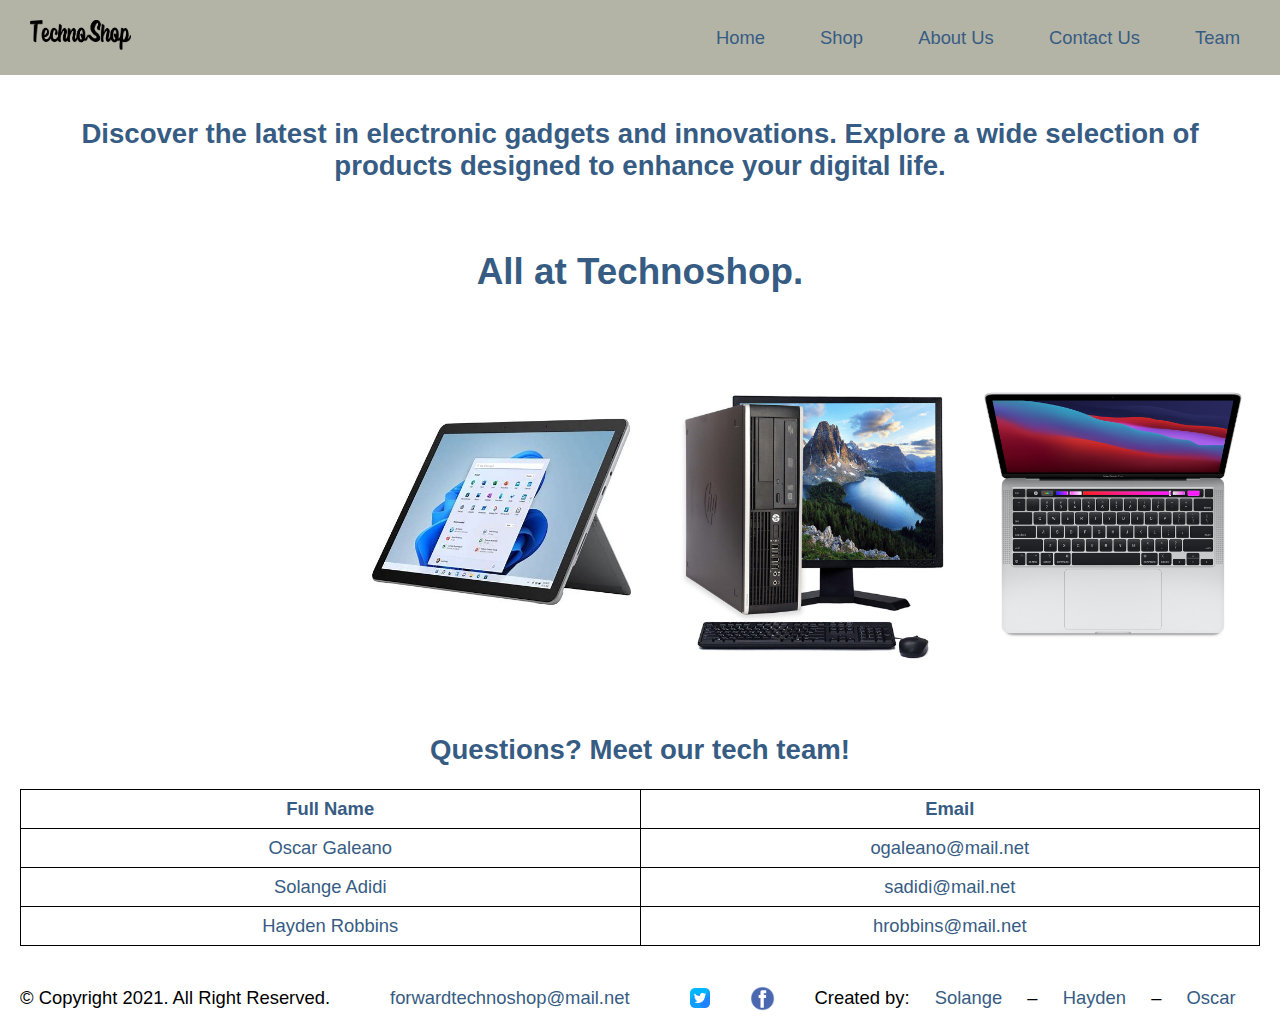
<file: Index.html>
<!DOCTYPE html>
<html lang="en">
	<head>
		<title>TechnoShop</title>
		<meta charset="UTF-8">
		<link rel="stylesheet" href="css/stylesheet.css">
		<meta name="viewport" content="width=device-width, initial-scale=1.0">
	</head>
	<body>
		<div id="container">

			<div id="nav">
				<!-- Use the header area for the website name or logo -->
				<header id="ffc-logo">
					<a href="Index.html"><img src="Images/Logo technoshop.png" alt="Logo TechnoShop" height="30" ></a>
				</header>
				
				<!-- Mobile Nav -->
				<nav class="mobile-nav">
					<a class="menu-icon" onclick="hamburger()">
						<div>&#9776;</div>
					</a>
					<div id="menu-links">
						<a href="index.html">Home</a>
						<a href="computers.html">Computers</a>
						<a href="laptop.html">Laptops</a>
						<a href="Tablet.html">Tablets</a>
						<a href="about.html">About Us</a>
						<a href="Contact Us.html">Contact Us</a>
					</div>
				</nav>

				<!-- Tablet, Desktop Nav -->
				<nav class="tablet-desktop">
					<ul>
						<li><a href="index.html">Home</a></li>
						<li><a href="computers.html">Shop</a>
							<ul class="dropdown-menu">
								<li><a href="computers.html">Computers</a></li>
								<li><a href="laptop.html">Laptops</a></li>
								<li><a href="Tablet.html">Tablets</a></li>
							</ul>
						</li>
						<li><a href="about.html">About Us</a></li>
						<li><a href="Contact Us.html">Contact Us</a></li>
						<li><a href="portfolioHayden.html">Team</a>
							<ul class="dropdown-menu">
								<li><a href="portfolioHayden.html">Hayden</a></li>
								<li><a href="portfolioSolange.html">Solange</a></li>
								<li><a href="portfolioOscar.html">Oscar</a></li>
							</ul>
						</li>
				</nav>
			</div>

			<main>
				<h2>Discover the latest in electronic gadgets and innovations. Explore a wide selection of products designed to enhance your digital life.</h2>
				<br>
				<h1>All at Technoshop.</h1>
				<br>
				<br>
				<section class="home-images">
					<div>
						<img src="Images/produit1.jpeg">
					</div>
					<div>
						<img src="Images/hpdesktop.jpg">
					</div>
					<div>
						<img src="Images/macbook.jpg">
					</div>
				</section>
				
				<br>
				<br>
				<h2>Questions? Meet our tech team!</h2>
				<div class="grid">
					<span>
						<strong>Full Name</strong>
					</span>
					<span>
						<strong>Email</strong>
					</span>
					<span>Oscar Galeano</span>
					<span>ogaleano@mail.net</span>
					<span>Solange Adidi</span>
					<span>sadidi@mail.net</span>
					<span>Hayden Robbins</span>
					<span>hrobbins@mail.net</span>
				</div>
			</main>

			<footer>
				<p>&copy; Copyright 2021. All Right Reserved.</p>
				<p><a href="mailto:forwardtechnoshop@mail.net">forwardtechnoshop@mail.net</a></p>
				<img src="Images/twitter.png" width="20" height="20">
				<img src="Images/facebook.webp" width="25" height="25">
				<p>Created by: <a href="portfolioSolange.html">Solange</a> &ndash; <a href="portfolioHayden.html">Hayden</a> &ndash; <a href="portfolioOscar.html">Oscar</a></p>

			</footer>
		</div>
	</body>
	<script src="Script/script.js"></script>
</html>
</file>
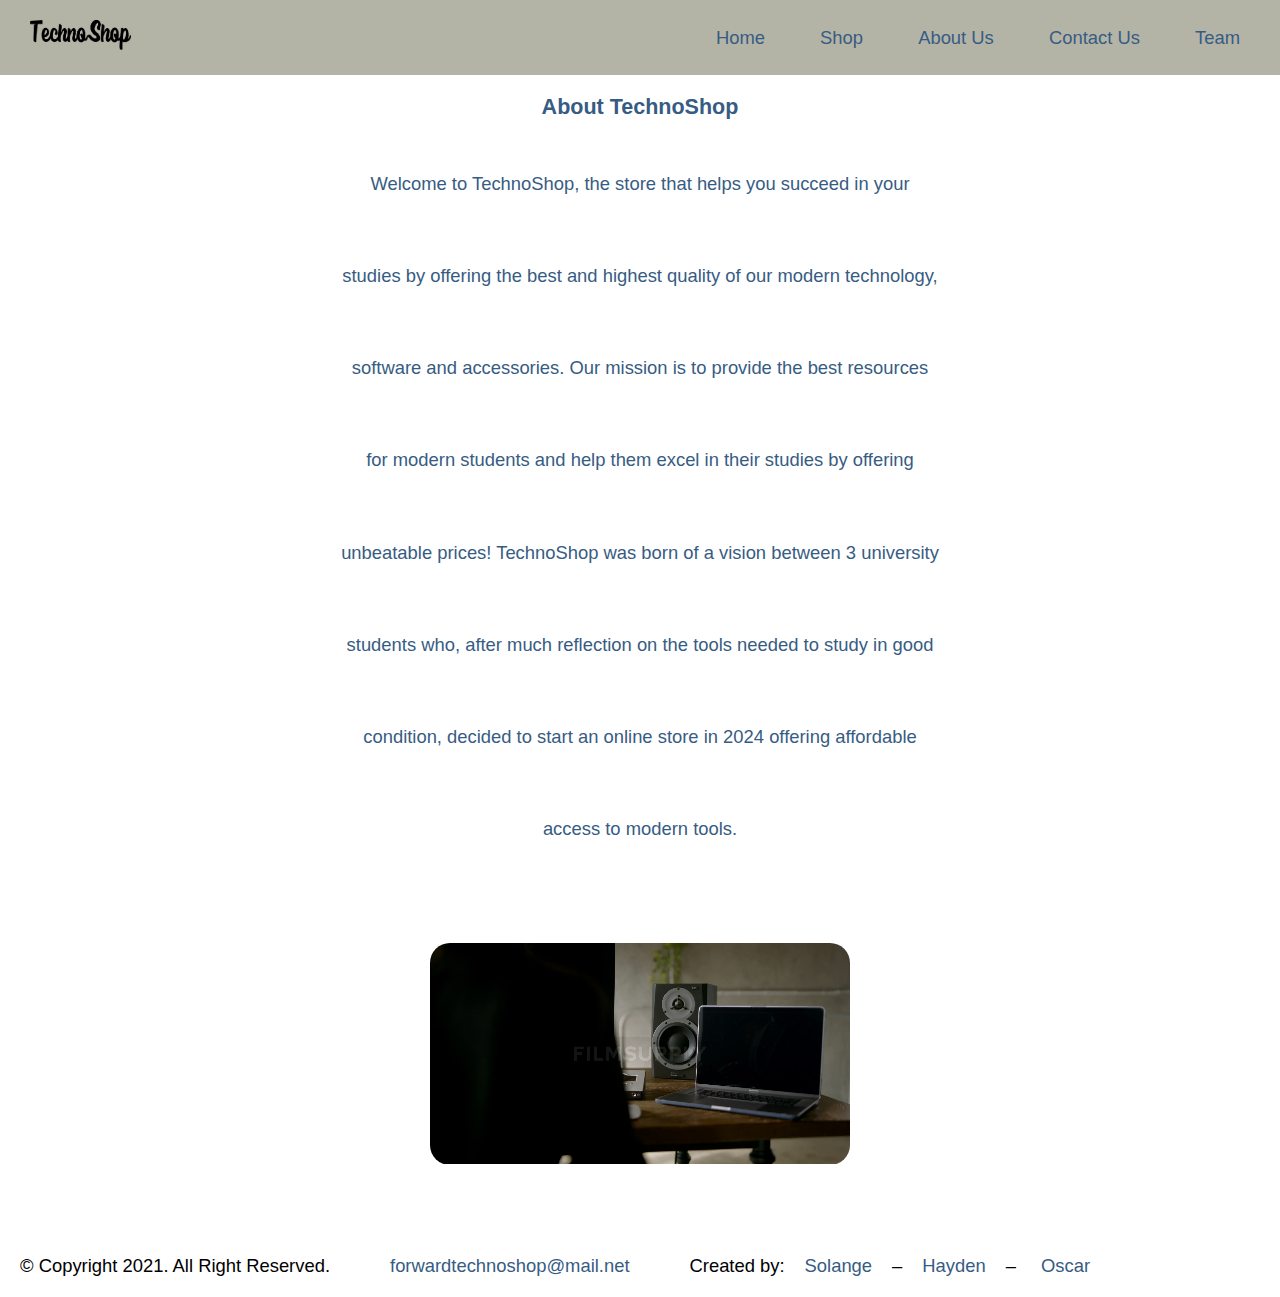
<file: About.html>
<!DOCTYPE html>
<html lang="en">
<head>
    <title>TechnoShop</title>
    <meta charset="utf-8">
    <meta name="viewport" content="width=device-width, initial-scale=1.0">
    <link rel="stylesheet" href="css/stylesheet.css">
    <link href="https://fonts.googleapis.com/css2?family=Exo+2:ital,wght@0,100..900;1,100..900&display=swap" rel="stylesheet">
    <link rel="shortcut icon" href="images/favicon.ico">
	<link rel="icon" type="image/png" sizes="32x32" href="Images/favicon_io/favicon-32x32.png">
    <link rel="apple-touch-icon" sizes="180x180" href="Images/favicon_io/apple-touch-icon.png">
	<link rel="icon" sizes="192x192" href="Images/favicon_io/android-chrome-192x192.png">
</head>
<body>

    <div id="container">

		<div id="nav">
			<!-- Use the header area for the website name or logo -->
			<header id="ffc-logo">
				<a href="Index.html"><img src="Images/Logo technoshop.png" alt="Logo TechnoShop" height="30" ></a>
			</header>
			
			<!-- Mobile Nav -->
			<nav class="mobile-nav">
				<a class="menu-icon" onclick="hamburger()">
					<div>&#9776;</div>
				</a>
				<div id="menu-links">
					<a href="index.html">Home</a>
					<a href="computers.html">Computers</a>
					<a href="laptop.html">Laptops</a>
					<a href="Tablet.html">Tablets</a>
					<a href="about.html">About Us</a>
					<a href="Contact Us.html">Contact Us</a>
				</div>
			</nav>

			<!-- Tablet, Desktop Nav -->
			<nav class="tablet-desktop">
				<ul>
					<li><a href="index.html">Home</a></li>
					<li><a href="computers.html">Shop</a>
						<ul class="dropdown-menu">
							<li><a href="computers.html">Computers</a></li>
							<li><a href="laptop.html">Laptops</a></li>
							<li><a href="Tablet.html">Tablets</a></li>
						</ul>
					</li>
					<li><a href="about.html">About Us</a></li>
					<li><a href="Contact Us.html">Contact Us</a></li>
					<li><a href="portfolioHayden.html">Team</a>
						<ul class="dropdown-menu">
							<li><a href="portfolioHayden.html">Hayden</a></li>
							<li><a href="portfolioSolange.html">Solange</a></li>
							<li><a href="portfolioOscar.html">Oscar</a></li>
						</ul>
					</li>
			</nav>
		</div>
		
        <!-- Use the main area to add the main content of the webpage -->
        <main>
            <section id="about us">
            
            <h3>About TechnoShop</h3>
            <p>Welcome to TechnoShop, the store that helps you succeed in your studies by offering the best and highest quality of our modern technology, software and accessories. Our mission is to provide the best resources for modern students and help them excel in their studies by offering unbeatable prices! TechnoShop was born of a vision between 3 university students who, after much reflection on the tools needed to study in good condition, decided to start an online store in 2024 offering affordable access to modern tools.</p>      
            
            </section>

            <!-- This section for the video of about us-->
            <section id="video">
                <video autoplay loop muted>
                <source src="Media/Lumixar-man-working-in-studio-283497-filmsupply.mov" type="video/mp4">
                <p>Your browser does not support the video element.</p>
                </video>
            </section>
        </main>
		
        <!-- Use the footer area to add webpage footer content -->
        <footer>
            <p>&copy; Copyright 2021. All Right Reserved.</p>
            <p><a href="mailto:forwardtechnoshop@mail.net">forwardtechnoshop@mail.net</a></p>
            <p>Created by:<a href="portfolioSolange.html">Solange</a>&ndash;<a href="portfolioHayden.html">Hayden</a>&ndash; <a href="portfolioOscar.html">Oscar</a></p>

        </footer>
   
    </div>

    <script src="Script/script.js"></script>

</body>
</html>
</file>
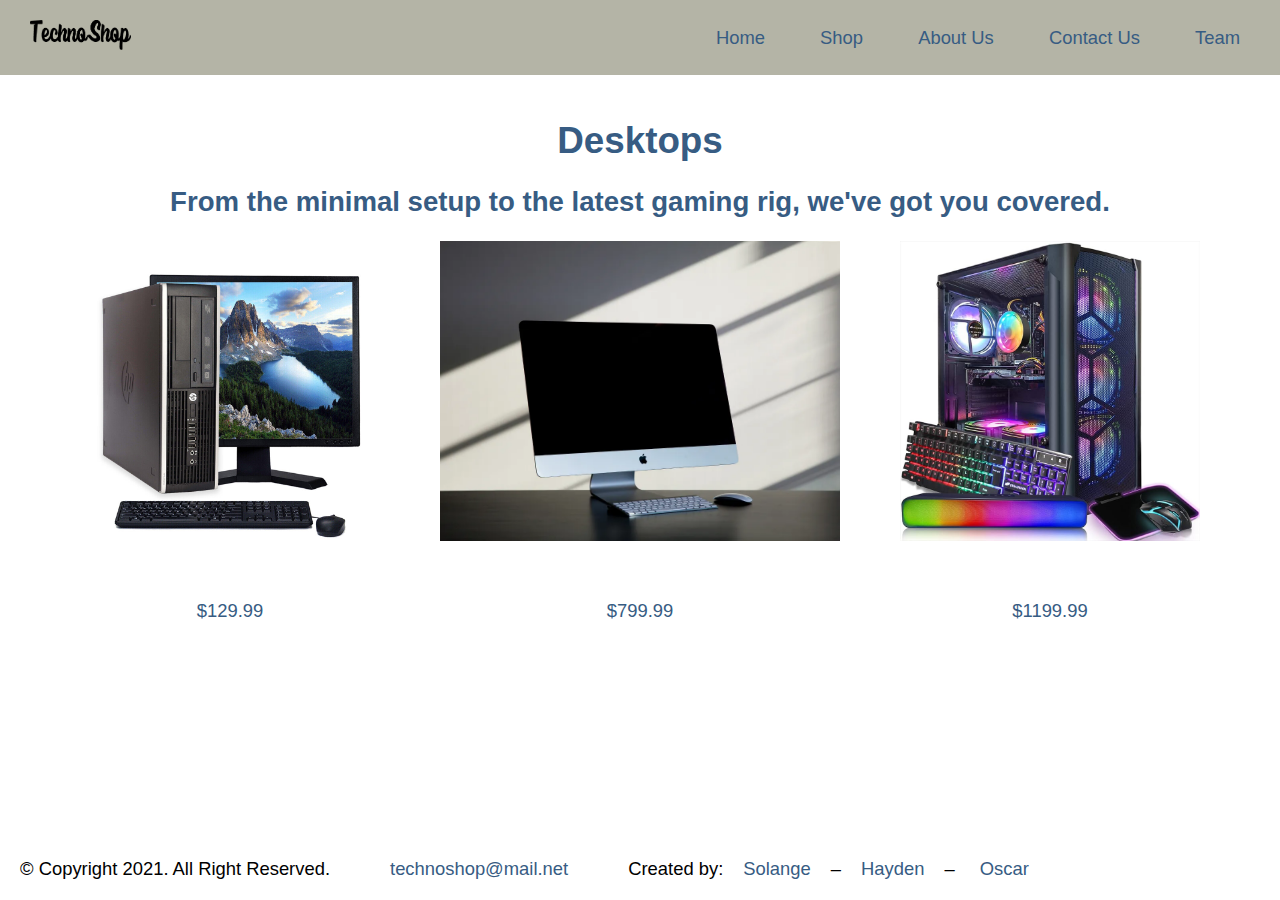
<file: computers.html>
<!DOCTYPE html>
<html lang="en">
	<head>
		<title>TechnoShop</title>
		<meta charset="utf-8">
		<link rel="stylesheet" href="css/stylesheet.css">
		<link href="https://fonts.googleapis.com/css2?family=Exo+2:ital,wght@0,100..900;1,100..900&display=swap" rel="stylesheet">
		<link rel="shortcut icon" href="images/favicon.ico">
		<link rel="icon" type="image/png" sizes="32x32" href="Images/favicon_io/favicon-32x32.png">
		<link rel="apple-touch-icon" sizes="180x180" href="Images/favicon_io/apple-touch-icon.png">
		<link rel="icon" sizes="192x192" href="Images/favicon_io/android-chrome-192x192.png">
	</head>
	<body>

		<div id="container">

			<div id="nav">
				<!-- Use the header area for the website name or logo -->
				<header id="ffc-logo">
					<a href="Index.html"><img src="Images/Logo technoshop.png" alt="Logo TechnoShop" height="30" ></a>
				</header>
				
				<!-- Mobile Nav -->
				<nav class="mobile-nav">
					<a class="menu-icon" onclick="hamburger()">
						<div>&#9776;</div>
					</a>
					<div id="menu-links">
						<a href="index.html">Home</a>
						<a href="computers.html">Computers</a>
						<a href="laptop.html">Laptops</a>
						<a href="Tablet.html">Tablets</a>
						<a href="about.html">About Us</a>
						<a href="Contact Us.html">Contact Us</a>
					</div>
				</nav>

				<!-- Tablet, Desktop Nav -->
				<nav class="tablet-desktop">
					<ul>
						<li><a href="index.html">Home</a></li>
						<li><a href="computers.html">Shop</a>
							<ul class="dropdown-menu">
								<li><a href="computers.html">Computers</a></li>
								<li><a href="laptop.html">Laptops</a></li>
								<li><a href="Tablet.html">Tablets</a></li>
							</ul>
						</li>
						<li><a href="about.html">About Us</a></li>
						<li><a href="Contact Us.html">Contact Us</a></li>
						<li><a href="portfolioHayden.html">Team</a>
							<ul class="dropdown-menu">
								<li><a href="portfolioHayden.html">Hayden</a></li>
								<li><a href="portfolioSolange.html">Solange</a></li>
								<li><a href="portfolioOscar.html">Oscar</a></li>
							</ul>
						</li>
				</nav>
			</div>
			
			<main>
				<div id="computers">
					<h1>Desktops</h1>
					<h2>From the minimal setup to the latest gaming rig, we've got you covered.</h2>      
				</div>
				
				<div id="computer-cards">
					<div>
						<img src="Images/hpdesktop.jpg">
						<p>$129.99</p>
					</div>
					<div>
						<img src="Images/macdesktop.webp">
						<p>$799.99</p>
					</div>
					<div>
						<img src="Images/gamingdesktop.jpg">
						<p>$1199.99</p>
					</div>
				</div>
			</main>
			
			<footer>
				<p>&copy; Copyright 2021. All Right Reserved.</p>
				<p><a href="mailto:technoshop@mail.net">technoshop@mail.net</a></p>
				<p>Created by:<a href="portfolioSolange.html">Solange</a>&ndash;<a href="portfolioHayden.html">Hayden</a>&ndash; <a href="portfolioOscar.html">Oscar</a></p>
			</footer>
		</div>
		<script src="Script/script.js"></script>
	</body>
</html>
</file>
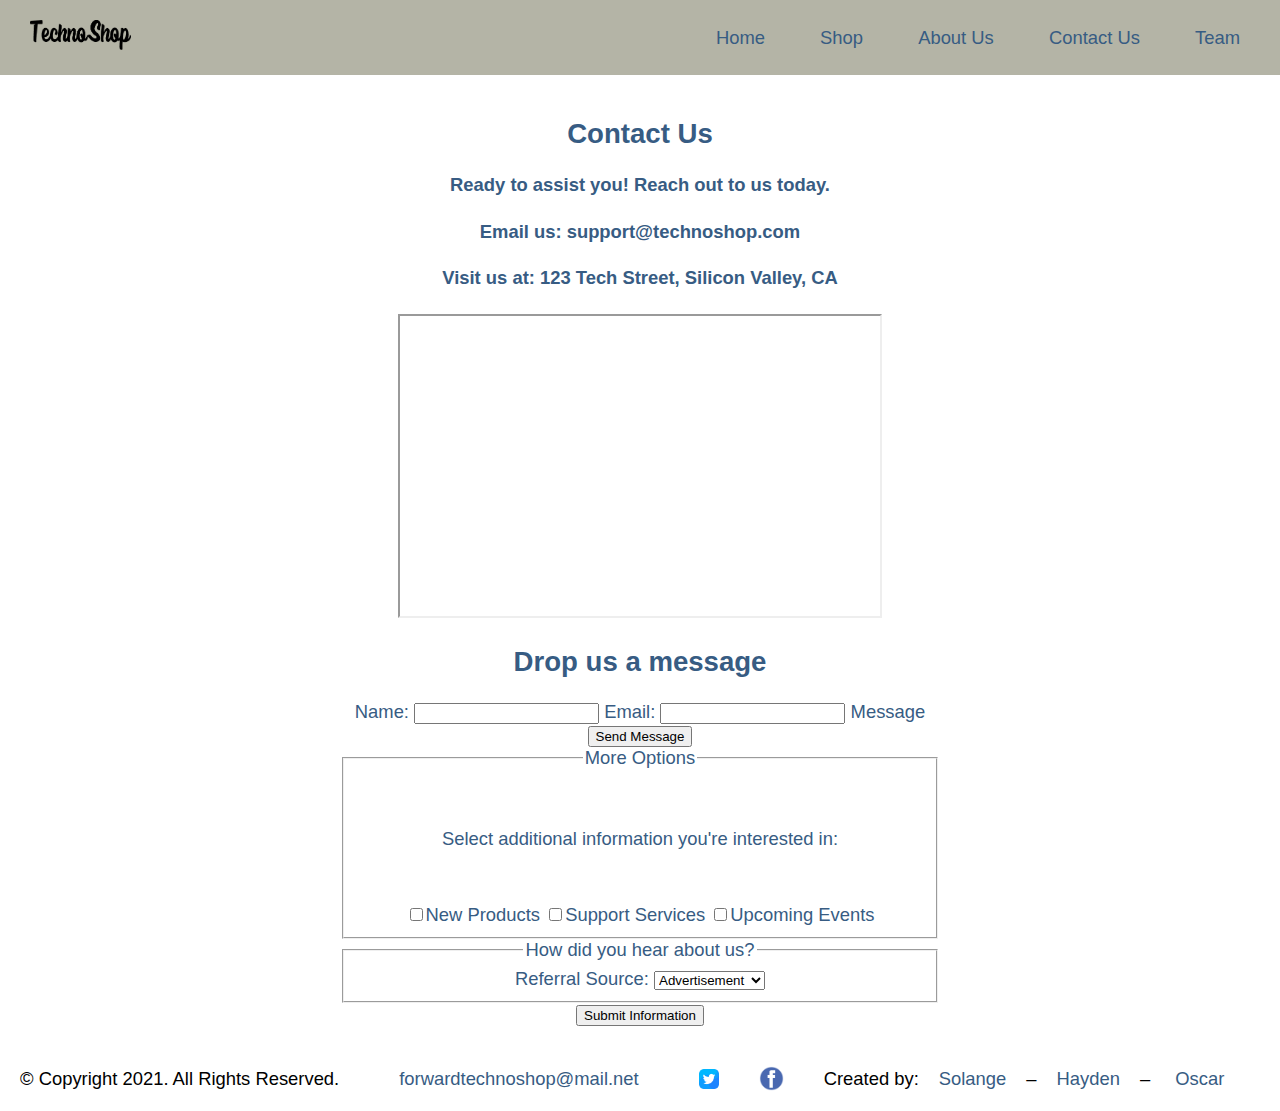
<file: Contact Us.html>
<!DOCTYPE html>
<html lang="en">
<head>
    <meta charset="utf-8">
    <title>TechnoShop</title>
    <link rel="stylesheet" href="css/stylesheet.css">
    <link href="https://fonts.googleapis.com/css2?family=Exo+2:ital,wght@0,100..900;1,100..900&display=swap" rel="stylesheet">
    <link rel="shortcut icon" href="images/favicon.ico">
    <link rel="icon" type="image/png" sizes="32x32" href="Images/favicon_io/favicon-32x32.png">
    <link rel="apple-touch-icon" sizes="180x180" href="Images/favicon_io/apple-touch-icon.png">
    <link rel="icon" sizes="192x192" href="Images/favicon_io/android-chrome-192x192.png">
    <meta name="viewport" content="width=device-width, initial-scale=1.0">
</head>
<body>
    <div id="container">
	
		<div id="nav">
			<!-- Use the header area for the website name or logo -->
			<header id="ffc-logo">
				<a href="Index.html"><img src="Images/Logo technoshop.png" alt="Logo TechnoShop" height="30" ></a>
			</header>
			
			<!-- Mobile Nav -->
			<nav class="mobile-nav">
				<a class="menu-icon" onclick="hamburger()">
					<div>&#9776;</div>
				</a>
				<div id="menu-links">
					<a href="index.html">Home</a>
					<a href="computers.html">Computers</a>
					<a href="laptop.html">Laptops</a>
					<a href="Tablet.html">Tablets</a>
					<a href="about.html">About Us</a>
					<a href="Contact Us.html">Contact Us</a>
				</div>
			</nav>

			<!-- Tablet, Desktop Nav -->
			<nav class="tablet-desktop">
				<ul>
					<li><a href="index.html">Home</a></li>
					<li><a href="computers.html">Shop</a>
						<ul class="dropdown-menu">
							<li><a href="computers.html">Computers</a></li>
							<li><a href="laptop.html">Laptops</a></li>
							<li><a href="Tablet.html">Tablets</a></li>
						</ul>
					</li>
					<li><a href="about.html">About Us</a></li>
					<li><a href="Contact Us.html">Contact Us</a></li>
					<li><a href="portfolioHayden.html">Team</a>
						<ul class="dropdown-menu">
							<li><a href="portfolioHayden.html">Hayden</a></li>
							<li><a href="portfolioSolange.html">Solange</a></li>
							<li><a href="portfolioOscar.html">Oscar</a></li>
						</ul>
					</li>
			</nav>
		</div>

        <!-- Main Content Area -->
        <main>
            <section id="contact-info">
                <h2>Contact Us</h2>
                <h4>Ready to assist you! Reach out to us today.</h4>
                <h4 class="mobile tel-link"><a href="tel:+1 123 456 7890">+1 123 456 7890</a></h4>
                <h4>Email us: <a href="mailto:support@technoshop.com" class="contact-email-link">support@technoshop.com</a></h4>
                <h4>Visit us at: 123 Tech Street, Silicon Valley, CA</h4>
               
                <iframe src="https://www.google.com/maps/embed?pb=!1m18!1m12!1m3!1d3153.652026123742!2d-122.08560868467936!3d37.42206597982466!2m3!1f0!2f0!3f0!3m2!1i1024!2i768!4f13.1!3m3!1m2!1s0x808fb5b3f1363b4f%3A0x84a7249f762e8374!2s123%20Tech%20St%2C%20Mountain%20View%2C%20CA%2094043%2C%20USA!5e0!3m2!1sen!2sus!4v1580996651850!5m2!1sen!2sus" width="80%" height="300" allowfullscreen="" class="map"></iframe>
            </section>
            
            <section id="contact-form">
                <h2>Drop us a message</h2>
                <form action="submit_contact.php" method="POST">
                    <label for="name">Name:</label>
                    <input type="text" id="name" name="name" required>

                    <label for="email">Email:</label>
                    <input type="email" id="email" name="email" required>

                    <label for="message">Message
                    <button type="submit">Send Message</button>
                </form>
            </section>

            <section id="additional-info">
                <fieldset>
                    <legend>More Options</legend>
                    <p>Select additional information you're interested in:</p>
                    <label for="products"><input type="checkbox" name="interest" id="products" value="New Products">New Products</label>
                    <label for="support"><input type="checkbox" name="interest" id="support" value="Support Services">Support Services</label>
    
                    <label for="events"><input type="checkbox" name="interest" id="events" value="Upcoming Events">Upcoming Events</label>
                </fieldset>
    
                <fieldset>
                    <legend>How did you hear about us?</legend>
                    <label for="reference">Referral Source:</label>
                    <select name="reference" id="reference">
                        <option value="ad">Advertisement</option>
                        <option value="friend">Friends</option>
                        <option value="google">Google Search</option>
                        <option value="social">Social Media</option>
                        <option value="other">Other</option>
                    </select>
                </fieldset>
                
                <button type="submit" class="btn">Submit Information</button>
            </section>
        </main>

        <!-- Footer -->
        <footer>
            <p>&copy; Copyright 2021. All Rights Reserved.</p>
            <p><a href="mailto:forwardtechnoshop@mail.net">forwardtechnoshop@mail.net</a></p>
		<img src="Images/twitter.png" width="20" height="20">
		<img src="Images/facebook.webp" width="25" height="25">
        <p>Created by:<a href="portfolioSolange.html">Solange</a>&ndash;<a href="portfolioHayden.html">Hayden</a>&ndash; <a href="portfolioOscar.html">Oscar</a></p>
    </footer>
    </div>
    <script src="Script/script.js"></script>
</body>
</html>
</file>
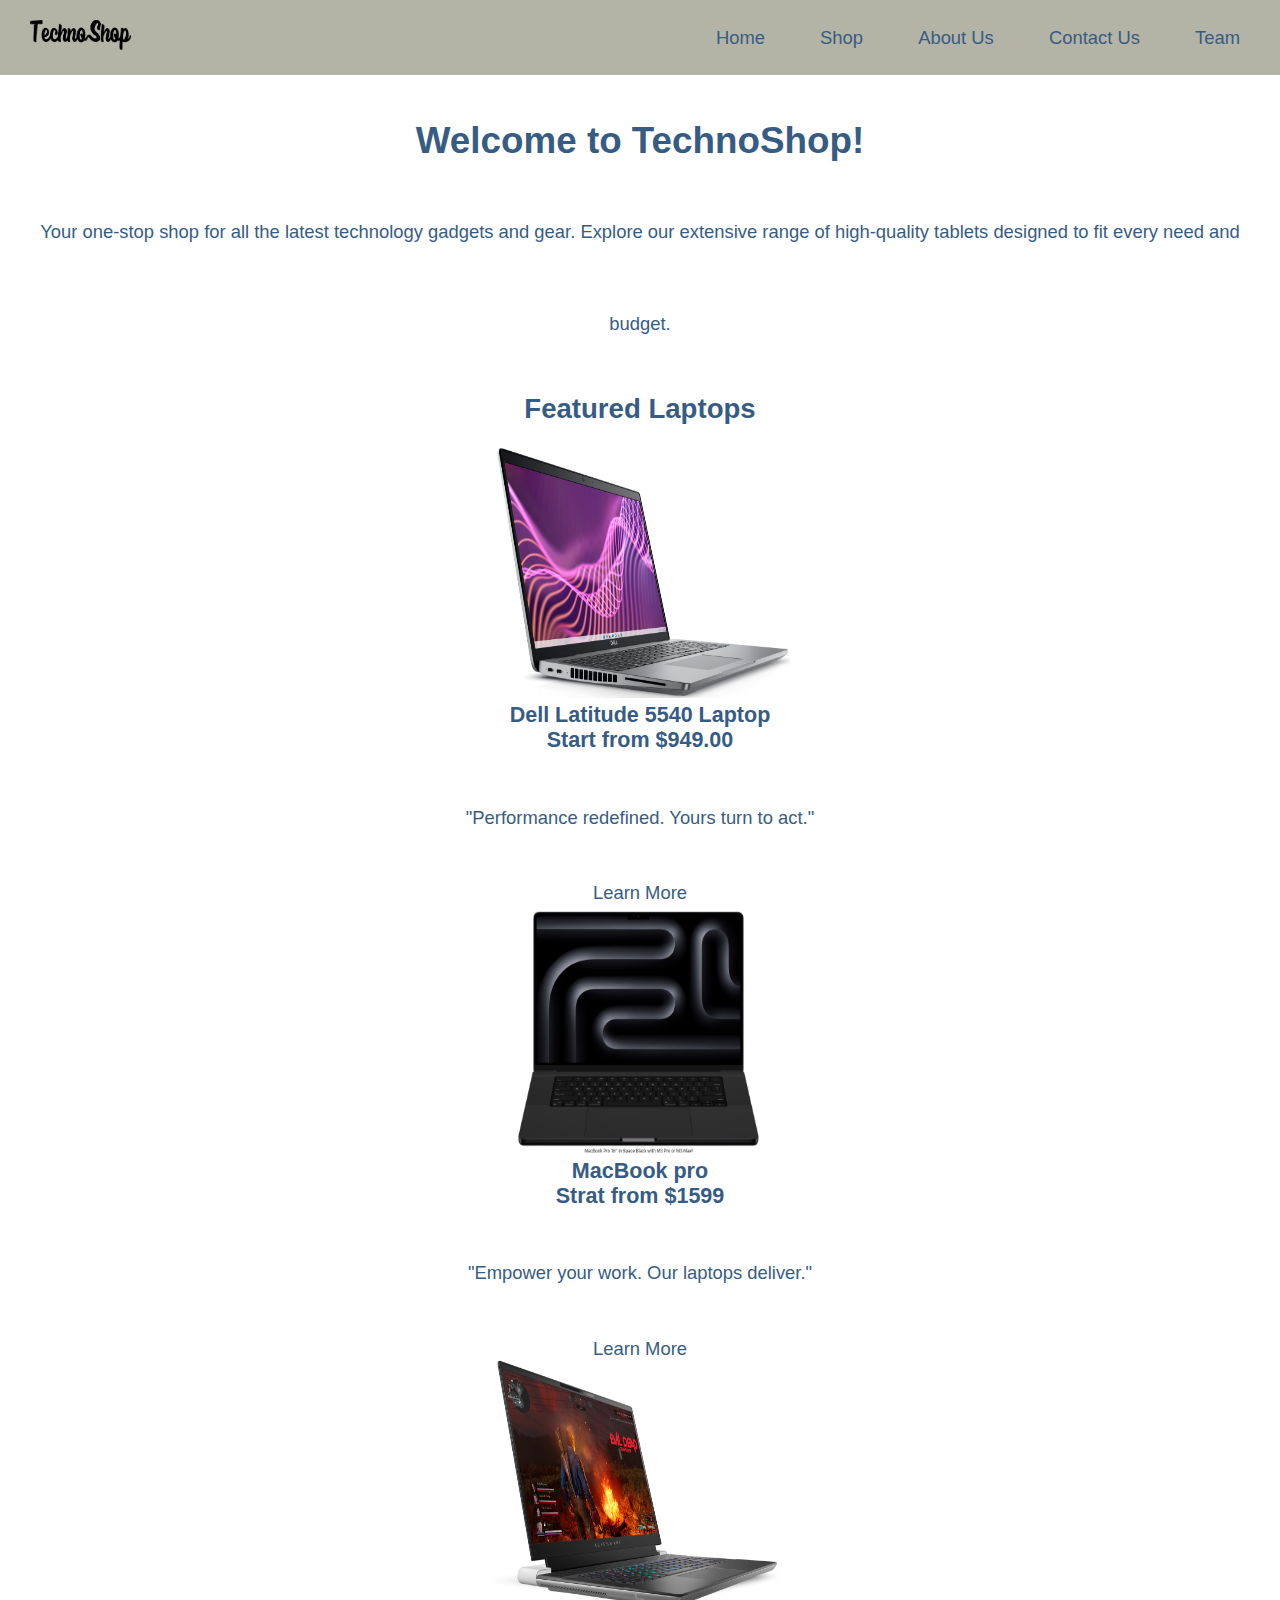
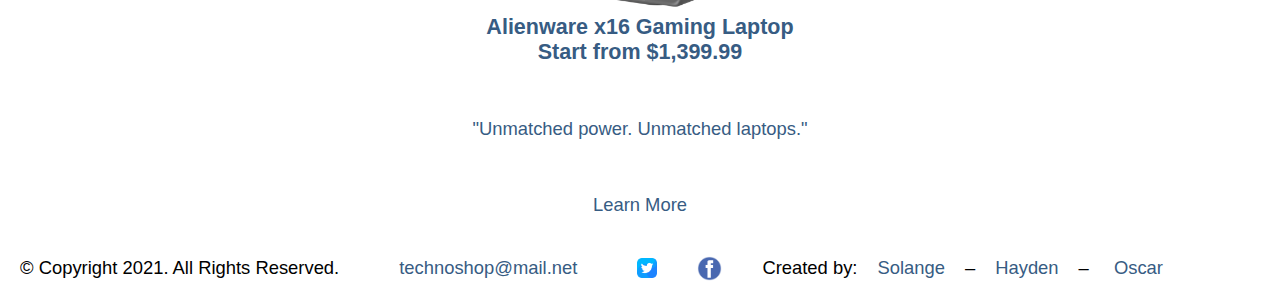
<file: Laptop.html>
<!DOCTYPE html>
<html lang="en">
<head>
    <meta charset="utf-8">
    <title>TechnoShop</title>
    <link rel="stylesheet" href="css/stylesheet.css">
    <link href="https://fonts.googleapis.com/css2?family=Exo+2:ital,wght@0,100..900;1,100..900&display=swap" rel="stylesheet">
    <link rel="shortcut icon" href="images/favicon.ico">
    <link rel="icon" type="image/png" sizes="32x32" href="Images/favicon_io/favicon-32x32.png">
    <link rel="apple-touch-icon" sizes="180x180" href="Images/favicon_io/apple-touch-icon.png">
    <link rel="icon" sizes="192x192" href="Images/favicon_io/android-chrome-192x192.png">
</head>
<body>
    <div id="container">
	
		<div id="nav">
			<!-- Use the header area for the website name or logo -->
			<header id="ffc-logo">
				<a href="Index.html"><img src="Images/Logo technoshop.png" alt="Logo TechnoShop" height="30" ></a>
			</header>
			
			<!-- Mobile Nav -->
			<nav class="mobile-nav">
				<a class="menu-icon" onclick="hamburger()">
					<div>&#9776;</div>
				</a>
				<div id="menu-links">
					<a href="index.html">Home</a>
					<a href="computers.html">Computers</a>
					<a href="laptop.html">Laptops</a>
					<a href="Tablet.html">Tablets</a>
					<a href="about.html">About Us</a>
					<a href="Contact Us.html">Contact Us</a>
				</div>
			</nav>

			<!-- Tablet, Desktop Nav -->
			<nav class="tablet-desktop">
				<ul>
					<li><a href="index.html">Home</a></li>
					<li><a href="computers.html">Shop</a>
						<ul class="dropdown-menu">
							<li><a href="computers.html">Computers</a></li>
							<li><a href="laptop.html">Laptops</a></li>
							<li><a href="Tablet.html">Tablets</a></li>
						</ul>
					</li>
					<li><a href="about.html">About Us</a></li>
					<li><a href="Contact Us.html">Contact Us</a></li>
					<li><a href="portfolioHayden.html">Team</a>
						<ul class="dropdown-menu">
							<li><a href="portfolioHayden.html">Hayden</a></li>
							<li><a href="portfolioSolange.html">Solange</a></li>
							<li><a href="portfolioOscar.html">Oscar</a></li>
						</ul>
					</li>
			</nav>
		</div>

        <!-- Main Content Area -->
        <main>
            <h1>Welcome to TechnoShop!</h1>
            <p>Your one-stop shop for all the latest technology gadgets and gear. Explore our extensive range of high-quality tablets designed to fit every need and budget.</p>

            <section id="features">
                <h2>Featured Laptops</h2>
                <div class="products">
                    <div class="product">
                        <img src="Images/dell.png" alt="laptop 1" width="300" height="250">
                        <h3>Dell Latitude 5540 Laptop <br> Start from $949.00 </h3>
                        <p>"Performance redefined. Yours turn to act."</p>
                        <a href="shop.html#dell.html">Learn More</a>
                    </div>
                    <div class="product">
                        <img src="Images/macbook pro.png" alt="laptop 2" width="250" height="250">
                        <h3>MacBook pro <br> Strat from $1599</h3>
                        <p>"Empower your work. Our laptops deliver."</p>
                        <a href="shop.html#macbook pro">Learn More</a>
                    </div>
                    <div class="product">
                        <img src="Images/Alienware.png" alt="laptop 3" width="300" height="250">
                        <h3>Alienware x16 Gaming Laptop <br> Start from $1,399.99</h3>
                        <p>"Unmatched power. Unmatched laptops."</p>
                        <a href="shop.html#Alienware.html">Learn More</a>
                    </div>
                </div>
            </section>
        </main>

        <!-- Footer -->
        <footer>
            <p>&copy; Copyright 2021. All Rights Reserved.</p>
            <p><a href="mailto:technoshop@mail.net">technoshop@mail.net</a></p>
		<img src="Images/twitter.png" width="20" height="20">
		<img src="Images/facebook.webp" width="25" height="25">
        <p>Created by:<a href="portfolioSolange.html">Solange</a>&ndash;<a href="portfolioHayden.html">Hayden</a>&ndash; <a href="portfolioOscar.html">Oscar</a></p>

        </footer>
    </div>

    <script src="Script/script.js"></script>
    
</body>
</html>
</file>
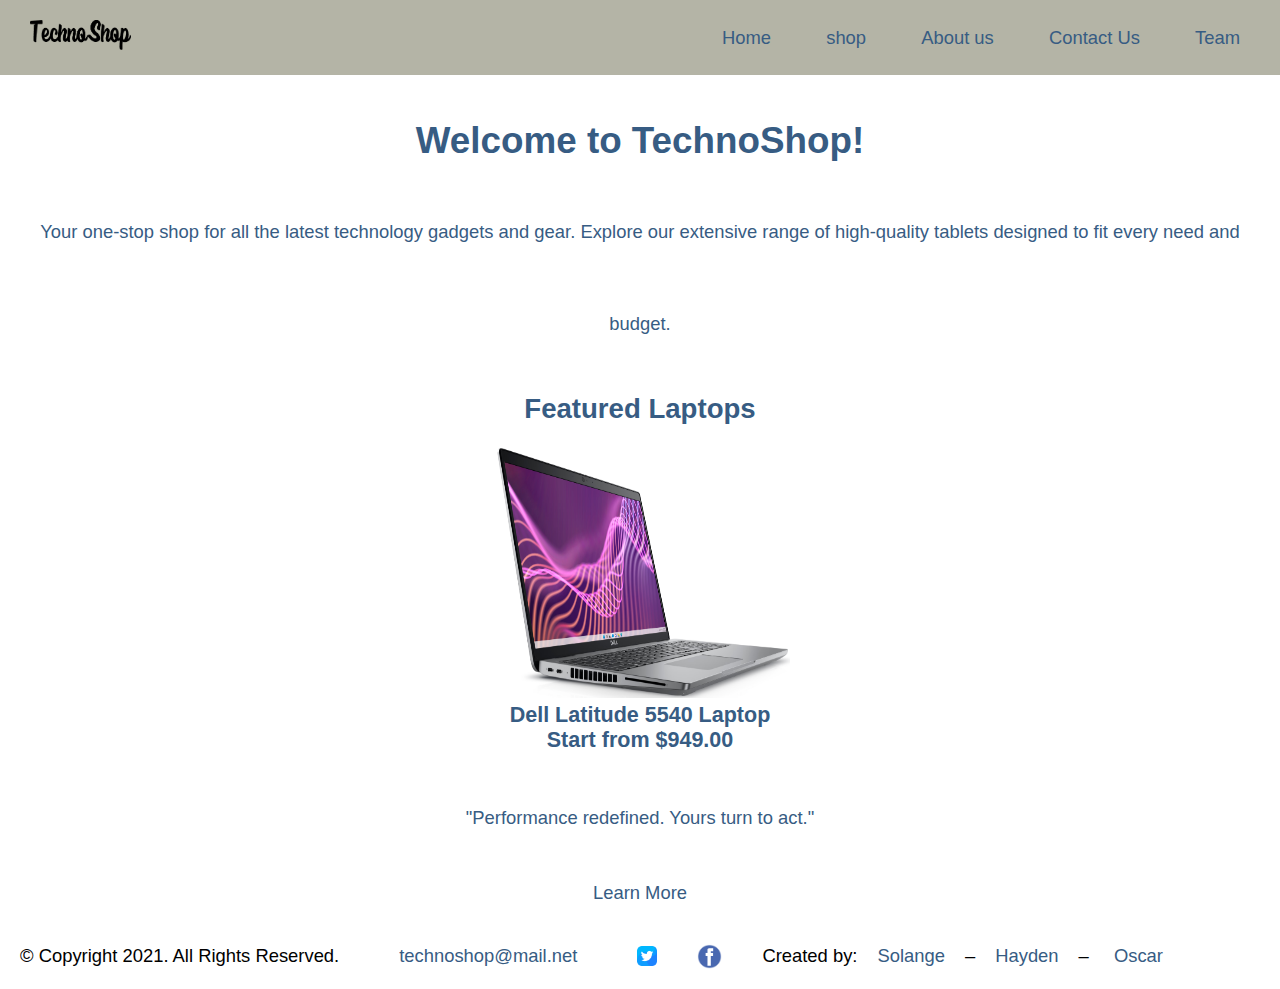
<file: LearnMoreDell.html>
<!DOCTYPE html>
<html lang="en">
<head>
    <meta charset="utf-8">
    <title>TechnoShop</title>
    <link rel="stylesheet" href="css/stylesheet.css">
    <link href="https://fonts.googleapis.com/css2?family=Exo+2:ital,wght@0,100..900;1,100..900&display=swap" rel="stylesheet">
    <link rel="shortcut icon" href="images/favicon.ico">
    <link rel="icon" type="image/png" sizes="32x32" href="Images/favicon_io/favicon-32x32.png">
    <link rel="apple-touch-icon" sizes="180x180" href="Images/favicon_io/apple-touch-icon.png">
    <link rel="icon" sizes="192x192" href="Images/favicon_io/android-chrome-192x192.png">
</head>
<body>
    <div id="container">
	
		<div id="nav">
			<!-- Mobile Navigation -->
			<nav class="mobile-nav">
				<a class="menu-icon" onclick="hamburger()">
					<div>&#9776; Menu</div>
				</a>
				<div id="menu-links" class="menu-hidden">
					<a href="index.html">Home</a>
					<a href="computers.html">Shop</a>
					<a href="about.html">About Us</a>
					<a href="contact.html">Contact Us</a>
                    <a href="portfolioOscar.html">Team</a>

				</div>
			</nav>

			<!-- Header for Website Name or Logo -->
			<header id="ffc-logo">
				<a href="index.html"><img src="Images/Logo technoshop.png" alt="Logo TechnoShop" height="30"></a>
			</header>

			<!-- Tablet and Desktop Navigation -->
			<nav class="tablet-desktop">
				<ul>
					<li><a href="index.html">Home</a></li>
					<li><a href="computers.html">shop</a>
                        <ul class="dropdown-menu">
                            <li><a href="computers.html">Computers</a></li>
                            <li><a href="laptop.html">Laptops</a></li>
                            <li><a href="Tablet.html">Tablet</a></li>
                            <li><a href="software.html">Software</a></li>
                        </ul>
                    </li>
					<li><a href="about.html">About us</a></li>
					<li><a href="Contact Us.html">Contact Us</a></li>
                    <li><a href="portfolioHayden.html">Team</a>
                        <ul class="dropdown-menu">
                            <li><a href="portfolioHayden">Hayden</a></li>
                            <li><a href="portfolioSolange.html">Solange</a></li>
                            <li><a href="portfolioOscar.html">Oscar</a></li>
                        </ul>
				    </li>
			</nav>
		</div>

        <!-- Main Content Area -->
        <main>
            <h1>Welcome to TechnoShop!</h1>
            <p>Your one-stop shop for all the latest technology gadgets and gear. Explore our extensive range of high-quality tablets designed to fit every need and budget.</p>

            <section id="features">
                <h2>Featured Laptops</h2>
                <div class="products">
                    <div class="product">
                        <img src="Images/dell.png" alt="laptop 1" width="300" height="250">
                        <h3>Dell Latitude 5540 Laptop <br> Start from $949.00 </h3>
                        <p>"Performance redefined. Yours turn to act."</p>
                        <a href="LearnMoreDell.html">Learn More</a>
                    </div>
                    
                </div>
            </section>
        </main>

        <!-- Footer -->
        <footer>
            <p>&copy; Copyright 2021. All Rights Reserved.</p>
            <p><a href="mailto:technoshop@mail.net">technoshop@mail.net</a></p>
		<img src="Images/twitter.png" width="20" height="20">
		<img src="Images/facebook.webp" width="25" height="25">
        <p>Created by:<a href="portfolioSolange.html">Solange</a>&ndash;<a href="portfolioHayden.html">Hayden</a>&ndash; <a href="portfolioOscar.html">Oscar</a></p>

        </footer>
    </div>

    <script src="Script/script.js"></script>
    
</body>
</html>
</file>
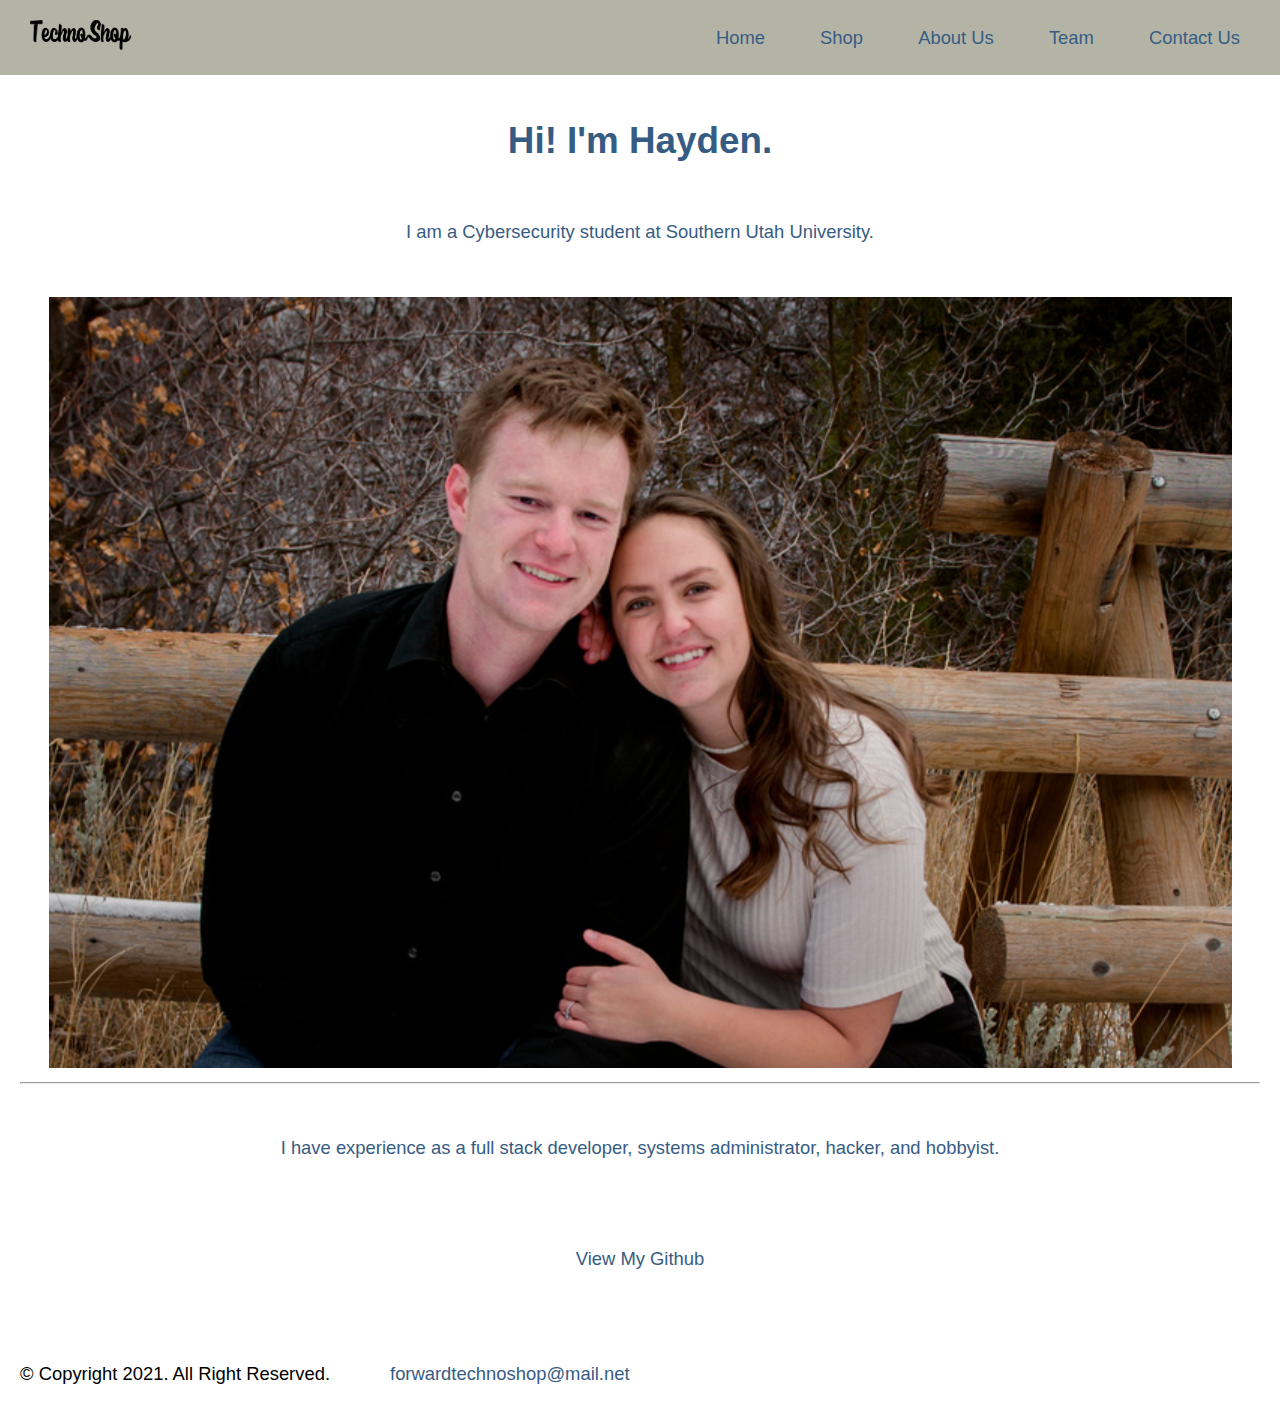
<file: portfolioHayden.html>
<!DOCTYPE html>
<html lang="en">
	<head>
		<title>TechnoShop</title>
		<meta charset="utf-8">
		<meta name="viewport" content="width=device-width, initial-scale=1.0">
		<link rel="stylesheet" href="https://stackpath.bootstrapcdn.com/bootstrap/4.1.3/css/bootstrap.min.css" integrity="sha384-MCw98/SFnGE8fJT3GXwEOngsV7Zt27NXFoaoApmYm81iuXoPkFOJwJ8ERdknLPMO" crossorigin="anonymous">
		<link rel="stylesheet" href="css/stylesheet.css">
		<link href="https://fonts.googleapis.com/css2?family=Exo+2:ital,wght@0,100..900;1,100..900&display=swap" rel="stylesheet">
		<link rel="shortcut icon" href="images/favicon.ico">
		<link rel="icon" type="image/png" sizes="32x32" href="Images/favicon_io/favicon-32x32.png">
		<link rel="apple-touch-icon" sizes="180x180" href="Images/favicon_io/apple-touch-icon.png">
		<link rel="icon" sizes="192x192" href="Images/favicon_io/android-chrome-192x192.png">
	</head>
	<body>

		<div id="container">

			<div id="nav">
				<!-- Use the header area for the website name or logo -->
				<header id="ffc-logo">
					<a href="Index.html"><img src="Images/Logo technoshop.png" alt="Logo TechnoShop" height="30" ></a>
				</header>
				
				<!-- Mobile Nav -->
				<nav class="mobile-nav">
					<a class="menu-icon" onclick="hamburger()">
						<div>&#9776;</div>
					</a>
					<div id="menu-links">
						<a href="index.html">Home</a>
						<a href="computers.html">Computers</a>
						<a href="laptop.html">Laptops</a>
						<a href="Tablet.html">Tablets</a>
						<a href="about.html">About Us</a>
						<a href="Contact Us.html">Contact Us</a>
					</div>
				</nav>

				<!-- Tablet, Desktop Nav -->
				<nav class="tablet-desktop">
					<ul>
						<li><a href="index.html">Home</a></li>
						<li><a href="computers.html">Shop</a>
							<ul class="dropd">
								<li><a href="computers.html">Computers</a></li>
								<li><a href="laptop.html">Laptops</a></li>
								<li><a href="Tablet.html">Tablets</a></li>
							</ul>
						</li>
						<li><a href="about.html">About Us</a></li>
						<li><a href="portfolioHayden.html">Team</a>
							<ul class="dropd">
								<li><a href="portfolioHayden.html">Hayden</a></li>
								<li><a href="portfolioSolange.html">Solange</a></li>
								<li><a href="portfolioOscar.html">Oscar</a></li>
							</ul>
						</li>
						<li><a href="Contact Us.html">Contact Us</a></li>
					</ul>
				</nav>
			</div>
			
			<!-- Use the main area to add the main content of the webpage -->
			<main>
			
				<!--Bootstrap elements-->
				<div class="jumbotron">
					<h1 class="display-4">Hi! I'm Hayden.</h1>
					<p class="lead">I am a Cybersecurity student at Southern Utah University.</p>
					<img src="Images/hayden.png">
					<hr class="my-4">
					<p>I have experience as a full stack developer, systems administrator, hacker, and hobbyist.</p>
					<p class="lead">
						<a class="btn btn-primary btn-lg" href="https://github.com/archHavik" role="button">View My Github</a>
					</p>
				</div>
			</main>
			
			<!-- Use the footer area to add webpage footer content -->
			<footer>
				<p>&copy; Copyright 2021. All Right Reserved.</p>
				<p><a href="mailto:forwardtechnoshop@mail.net">forwardtechnoshop@mail.net</a></p>
			</footer>
	   
		</div>
		<script src="Script/script.js"></script>
		<script src="https://code.jquery.com/jquery-3.4.1.slim.min.js" integrity="sha384-J6qa4849blE2+poT4WnyKhv5vZF5SrPo0iEjwBvKU7imGFAV0wwj1yYfoRSJoZ+n" crossorigin="anonymous"></script>
		<script src="https://cdn.jsdelivr.net/npm/popper.js@1.16.0/dist/umd/popper.min.js" integrity="sha384-Q6E9RHvbIyZFJoft+2mJbHaEWldlvI9IOYy5n3zV9zzTtmI3UksdQRVvoxMfooAo" crossorigin="anonymous"></script>
		<script src="https://cdn.jsdelivr.net/npm/bootstrap@4.4.1/dist/js/bootstrap.min.js" integrity="sha384-wfSDF2E50Y2D1uUdj0O3uMBJnjuUD4Ih7YwaYd1iqfktj0Uod8GCExl3Og8ifwB6" crossorigin="anonymous"></script>
	</body>
</html>
</file>
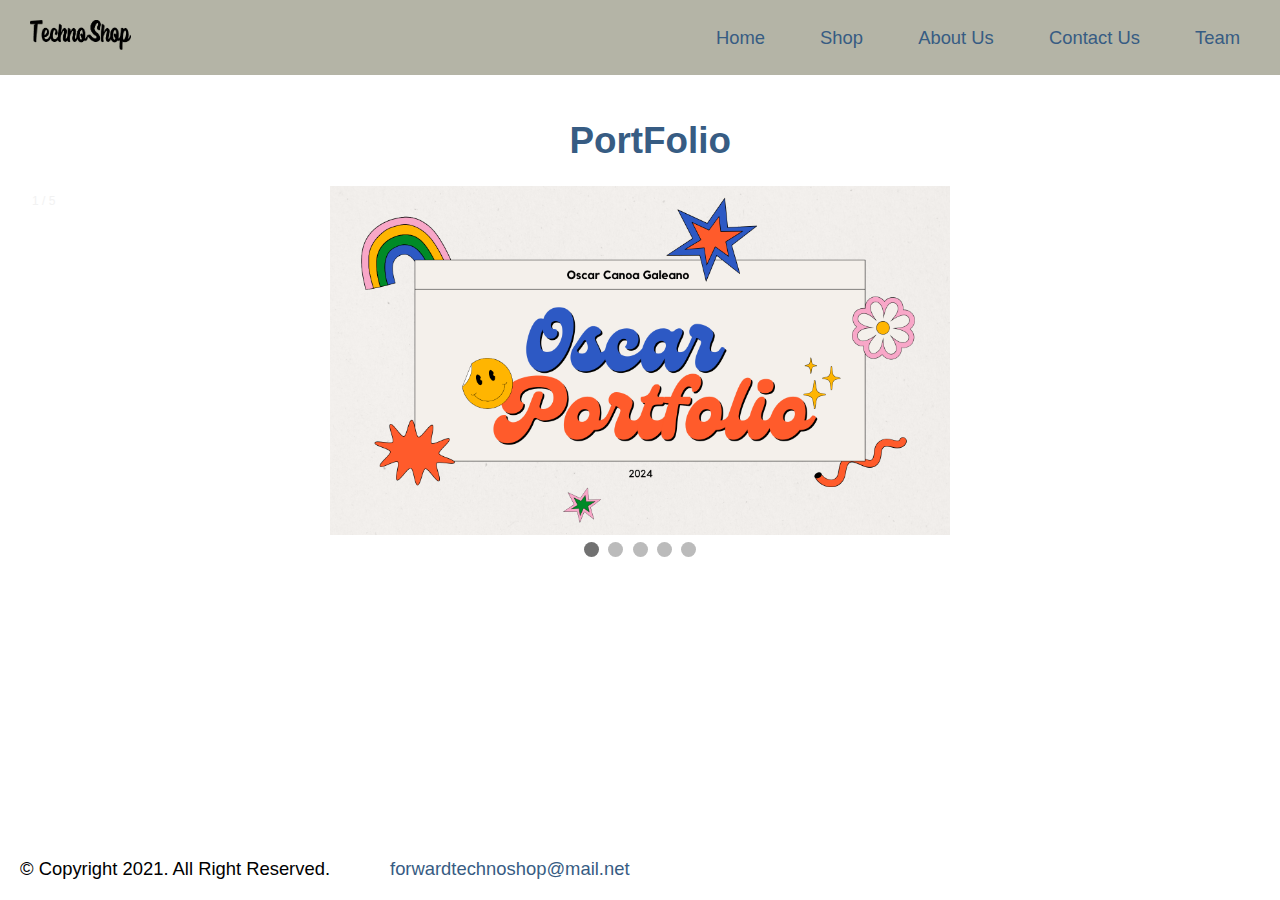
<file: portfolioOscar.html>
<!DOCTYPE html>
<html lang="en">
<head>
    <title>TechnoShop</title>
    <meta charset="utf-8">
    <meta name="viewport" content="width=device-width, initial-scale=1.0">
    <link rel="stylesheet" href="css/stylesheet.css">
    <link href="https://fonts.googleapis.com/css2?family=Exo+2:ital,wght@0,100..900;1,100..900&display=swap" rel="stylesheet">
    <link rel="shortcut icon" href="images/favicon.ico">
	<link rel="icon" type="image/png" sizes="32x32" href="Images/favicon_io/favicon-32x32.png">
    <link rel="apple-touch-icon" sizes="180x180" href="Images/favicon_io/apple-touch-icon.png">
	<link rel="icon" sizes="192x192" href="Images/favicon_io/android-chrome-192x192.png">
</head>
<body>

    <div id="container">

		<div id="nav">
			<!-- Use the header area for the website name or logo -->
			<header id="ffc-logo">
				<a href="Index.html"><img src="Images/Logo technoshop.png" alt="Logo TechnoShop" height="30" ></a>
			</header>
			
			<!-- Mobile Nav -->
			<nav class="mobile-nav">
				<a class="menu-icon" onclick="hamburger()">
					<div>&#9776;</div>
				</a>
				<div id="menu-links">
					<a href="index.html">Home</a>
					<a href="computers.html">Computers</a>
					<a href="laptop.html">Laptops</a>
					<a href="Tablet.html">Tablets</a>
					<a href="about.html">About Us</a>
					<a href="Contact Us.html">Contact Us</a>
				</div>
			</nav>

			<!-- Tablet, Desktop Nav -->
			<nav class="tablet-desktop">
				<ul>
					<li><a href="index.html">Home</a></li>
					<li><a href="computers.html">Shop</a>
						<ul class="dropdown-menu">
							<li><a href="computers.html">Computers</a></li>
							<li><a href="laptop.html">Laptops</a></li>
							<li><a href="Tablet.html">Tablets</a></li>
						</ul>
					</li>
					<li><a href="about.html">About Us</a></li>
					<li><a href="Contact Us.html">Contact Us</a></li>
					<li><a href="portfolioHayden.html">Team</a>
						<ul class="dropdown-menu">
							<li><a href="portfolioHayden.html">Hayden</a></li>
							<li><a href="portfolioSolange.html">Solange</a></li>
							<li><a href="portfolioOscar.html">Oscar</a></li>
						</ul>
					</li>
			</nav>
		</div>
		
        <!-- Use the main area to add the main content of the webpage -->
        <main>
            <h1>&nbsp; PortFolio</h1>

            <section id="slideshow" class="slideshow-container">
                <div class="mySlides fade">
                    <div class="numbertext">1 / 5</div>
                    <img src="Images/oscar picture Portfolio/1.png" style="width: 50%;">
                </div>

                <div class="mySlides fade">
                    <div class="numbertext">2 / 5</div>
                    <img src="Images/oscar picture Portfolio/2.png" style="width: 50%;">
                </div>

                <div class="mySlides fade">
                    <div class="numbertext">3 / 5</div>
                    <img src="Images/oscar picture Portfolio/3.png" style="width: 50%;">
                </div>

                <div class="mySlides fade">
                    <div class="numbertext">4 / 5</div>
                    <img src="Images/oscar picture Portfolio/4.png" style="width: 50%;">
                </div>

                <div class="mySlides fade">
                    <div class="numbertext">5 / 5</div>
                    <img src="Images/oscar picture Portfolio/5.png" style="width: 50%;">
                </div>

            </section>

            <div style="text-align: center;">
                <span class="dot" onclick="currentSlide(1)"></span> 
                <span class="dot" onclick="currentSlide(2)"></span> 
                <span class="dot" onclick="currentSlide(3)"></span> 
                <span class="dot" onclick="currentSlide(4)"></span> 
                <span class="dot" onclick="currentSlide(5)"></span> 

            </div>
        
        </main>
		
        <!-- Use the footer area to add webpage footer content -->
        <footer>
            <p>&copy; Copyright 2021. All Right Reserved.</p>
            <p><a href="mailto:forwardtechnoshop@mail.net">forwardtechnoshop@mail.net</a></p>
        </footer>
   
    </div>

    <script src="Script/script.js"></script>

</body>
</html>
</file>
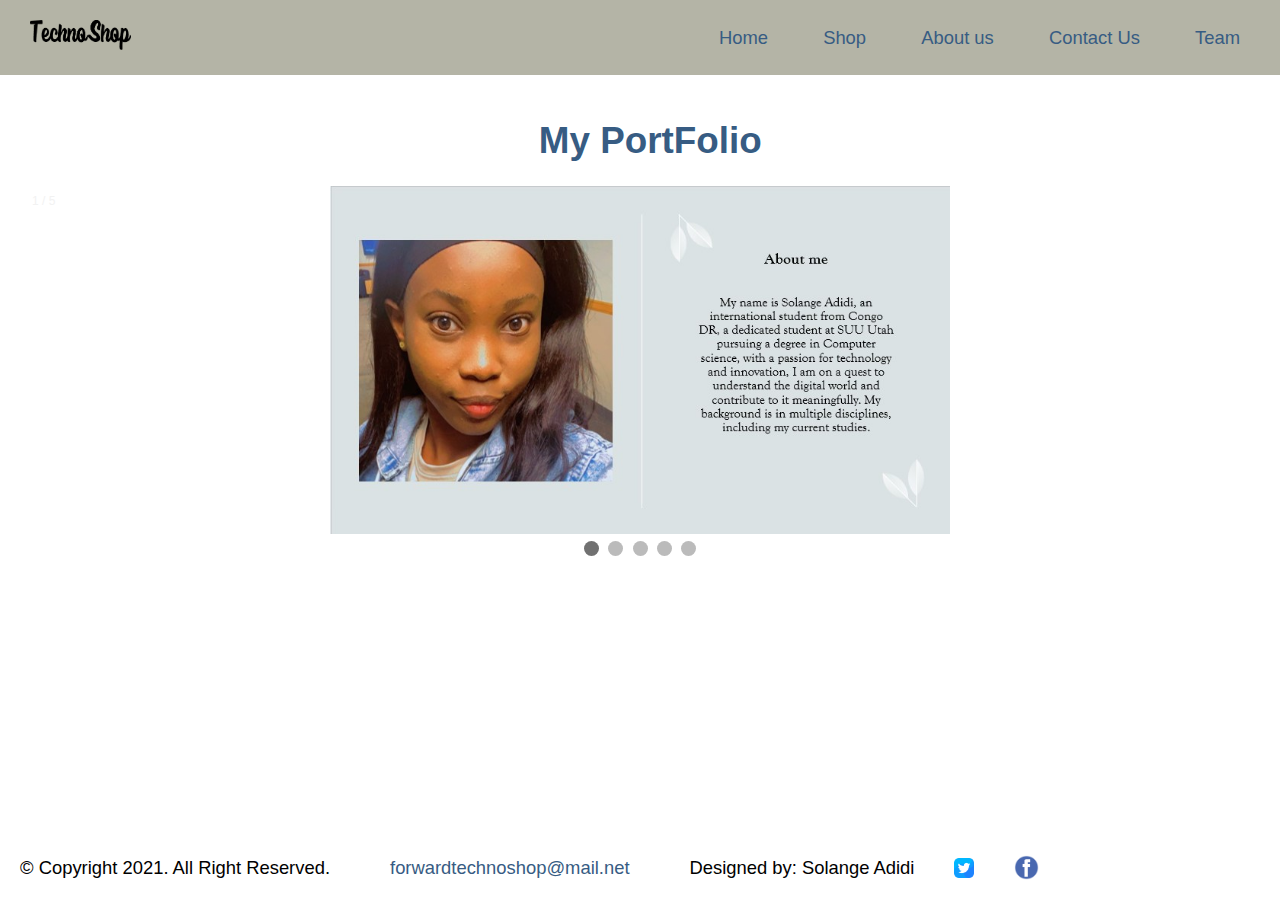
<file: portfolioSolange.html>
<!DOCTYPE html>
<html lang="en">
<head>
    <title>TechnoShop</title>
    <meta charset="utf-8">
    <meta name="viewport" content="width=device-width, initial-scale=1.0">
    <link rel="stylesheet" href="css/stylesheet.css">
    <link href="https://fonts.googleapis.com/css2?family=Exo+2:ital,wght@0,100..900;1,100..900&display=swap" rel="stylesheet">
    <link rel="shortcut icon" href="images/favicon.ico">
	<link rel="icon" type="image/png" sizes="32x32" href="Images/favicon_io/favicon-32x32.png">
    <link rel="apple-touch-icon" sizes="180x180" href="Images/favicon_io/apple-touch-icon.png">
	<link rel="icon" sizes="192x192" href="Images/favicon_io/android-chrome-192x192.png">
</head>
<body>

    <div id="container">

		<div id="nav">
			<!-- Mobile Nav -->
			<nav class="mobile-nav">
				<div id="menu-links">
					<a href="index.html">Home</a>
					<a href="shop.html">Shop</a>
					<a href="about.html">About us</a>
					<a href="Contact Us.html">Contact Us</a>
				</div>
				<a class="menu-icon" onclick="hamburger()">
					<div>&#9776;</div>
				</a>
			</nav>

			
			<!-- Use the header area for the website name or logo -->
			<header id="ffc-logo">
				<a href="index.html"><img src="Images/Logo technoshop.png" alt="Logo TechnoShop" height="30" ></a>
			</header>

			<!-- Tablet, Desktop Nav -->
			<nav class="tablet-desktop">
				<ul>
					<li><a href="index.html">Home</a></li>
					<li><a href="shop.html">Shop</a>
                        <ul class="dropdown-menu">
                            <li><a href="computers.html">Computers</a></li>
                            <li><a href="laptop.html">Laptop</a></li>
                            <li><a href="Tablet.html">Tablet</a></li>
                        </ul>
                    </li>
					<li><a href="about.html">About us</a></li>
					<li><a href="Contact Us.html">Contact Us</a></li>
                    <li><a href="portfolioHayden.html">Team</a>
                        <ul class="dropdown-menu">
                            <li><a href="portfolioHayden.html">Hayden</a></li>
                            <li><a href="portfolioSolange.html">Solange</a></li>
                            <li><a href="portfolioOscar.html">Oscar</a></li>
                        </ul>
				    </li>
			</nav>
		</div>
		
        <!-- Use the main area to add the main content of the webpage -->
        <main>
            <h1>&nbsp; My PortFolio</h1>

            <section id="slideshow" class="slideshow-container">
                <div class="mySlides fade">
                    <div class="numbertext">1 / 5</div>
                    <img src="Images/solange's portolio_pic/Produit1.jpg" style="width: 50%;">
                </div>

                <div class="mySlides fade">
                    <div class="numbertext">2 / 5</div>
                    <img src="Images/solange's portolio_pic/produit2.jpg" style="width: 50%;">
                </div>

                <div class="mySlides fade">
                    <div class="numbertext">3 / 5</div>
                    <img src="Images/solange's portolio_pic/produit3.jpg" style="width: 50%;">
                </div>

                <div class="mySlides fade">
                    <div class="numbertext">4 / 5</div>
                    <img src="Images/solange's portolio_pic/produit4.jpg" style="width: 50%;">
                </div>

                <div class="mySlides fade">
                    <div class="numbertext">5 / 5</div>
                    <img src="Images/solange's portolio_pic/produit5.jpg" style="width: 50%;">
                </div>

            </section>

            <div style="text-align: center;">
                <span class="dot" onclick="currentSlide(1)"></span> 
                <span class="dot" onclick="currentSlide(2)"></span> 
                <span class="dot" onclick="currentSlide(3)"></span> 
                <span class="dot" onclick="currentSlide(4)"></span> 
                <span class="dot" onclick="currentSlide(5)"></span> 

            </div>
        
        </main>
		
        <!-- Use the footer area to add webpage footer content -->
        <footer>
            <p>&copy; Copyright 2021. All Right Reserved.</p>
            <p><a href="mailto:forwardtechnoshop@mail.net">forwardtechnoshop@mail.net</a></p>
		<p>Designed by: Solange Adidi</p>
            <img src="Images/twitter.png" width="20" height="20">
		<img src="Images/facebook.webp" width="25" height="25">
        </footer>
   
    </div>

    <script src="Script/script.js"></script>

</body>
</html>
</file>
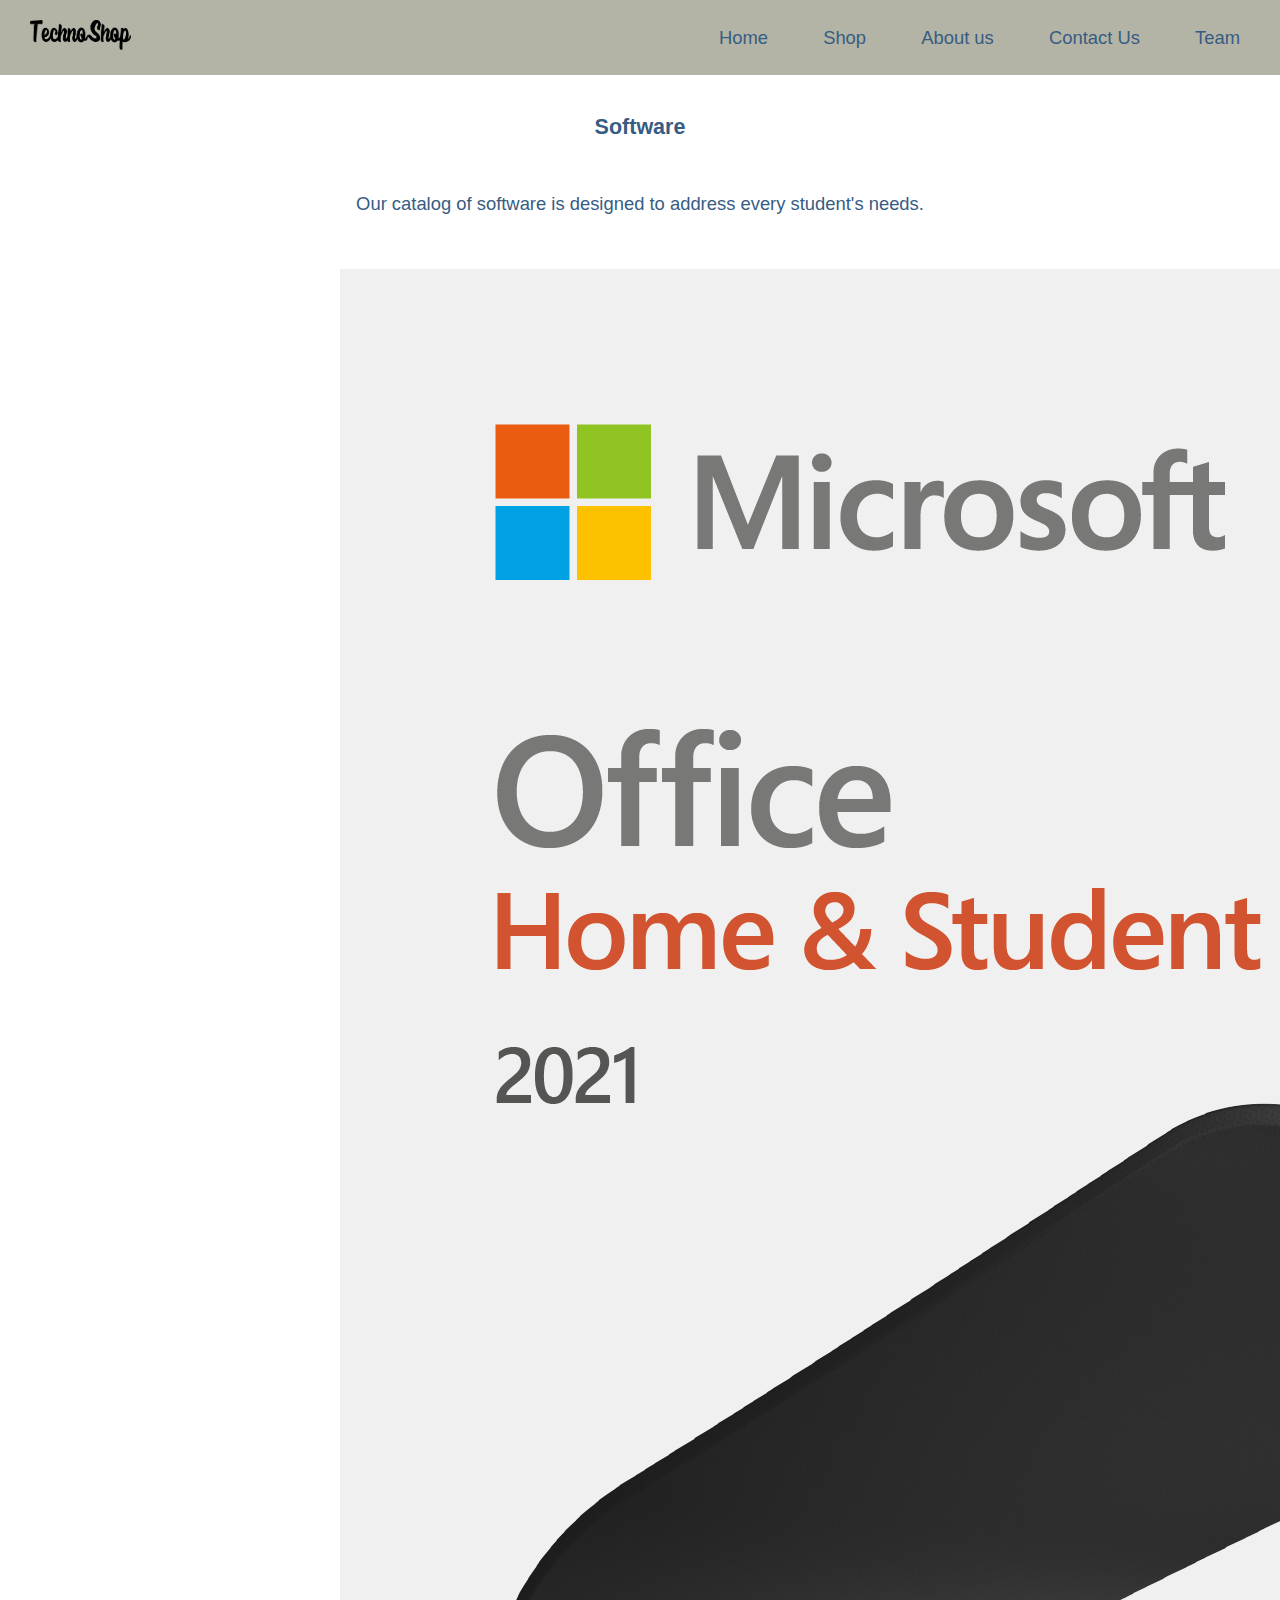
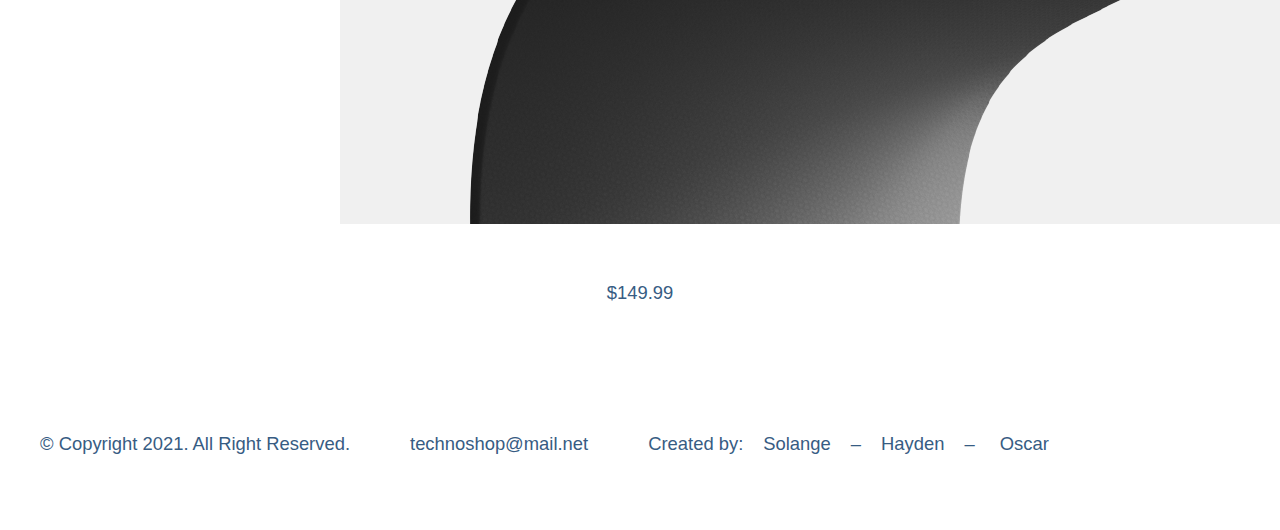
<file: software.html>
<!DOCTYPE html>
<html lang="en">
	<head>
		<title>TechnoShop</title>
		<meta charset="utf-8">
		<link rel="stylesheet" href="css/stylesheet.css">
		<link href="https://fonts.googleapis.com/css2?family=Exo+2:ital,wght@0,100..900;1,100..900&display=swap" rel="stylesheet">
		<link rel="shortcut icon" href="images/favicon.ico">
		<link rel="icon" type="image/png" sizes="32x32" href="Images/favicon_io/favicon-32x32.png">
		<link rel="apple-touch-icon" sizes="180x180" href="Images/favicon_io/apple-touch-icon.png">
		<link rel="icon" sizes="192x192" href="Images/favicon_io/android-chrome-192x192.png">
	</head>
	<body>

		<div id="container">

			<div id="nav">
				<!-- Mobile Nav -->
				 <nav class="mobile-nav">
					<div id="menu-links">
						<a href="index.html">Home</a>
						<a href="computers.html">Shop</a> 
						<a href="about.html">About Us</a>
						<a href="contact.html">Contact Us</a>
					</div>
					<a class="menu-icon" onclick="hamburger()">
						<div>&#9776;</div>
					</a>
				</nav>
				<!-- Use the header area for the website name or logo -->
				<header id="ffc-logo">
					<a href="index.html"><img src="Images/Logo technoshop.png" alt="Logo TechnoShop" height="30" ></a>

				</header>

				<!-- Tablet, Desktop Nav -->
				<nav class="tablet-desktop">
					<ul>
						<li><a href="index.html">Home</a></li>
						<li><a href="computers.html">Shop</a>
							<ul class="dropdown-menu">
								<li><a href="computers.html">Computers</a></li>
								<li><a href="laptop.html">Laptop</a></li>
								<li><a href="Tablet.html">Tablet</a></li>
								<li><a href="software.html">Software</a></li>
							</ul>
						</li>
						<li><a href="about.html">About us</a></li>
						<li><a href="Contact Us.html">Contact Us</a></li>
						<li><a href="portfolioHayden.html">Team</a>
							<ul class="dropdown-menu">
								<li><a href="portfolioHayden">Hayden</a></li>
								<li><a href="portfolioSolange.html">Solange</a></li>
								<li><a href="portfolioOscar.html">Oscar</a></li>
							</ul>
						</li>
				</nav>
			</div>
			
			<main>
				<main>
				<section id="software">
					<h3>Software</h3>
					<p>Our catalog of software is designed to address every student's needs.</p>      
				</section>
				
				<section id="software-cards">
					<div>
						<img src="Images/office.png">
						<p>$149.99</p>
					</div>
				</section>
			</main>
			<footer>
				<p>&copy; Copyright 2021. All Right Reserved.</p>
				<p><a href="mailto:technoshop@mail.net">technoshop@mail.net</a></p>
				<p>Created by:<a href="portfolioSolange.html">Solange</a>&ndash;<a href="portfolioHayden.html">Hayden</a>&ndash; <a href="portfolioOscar.html">Oscar</a></p>

			</footer>
		</div>
	</body>
</html>
</file>
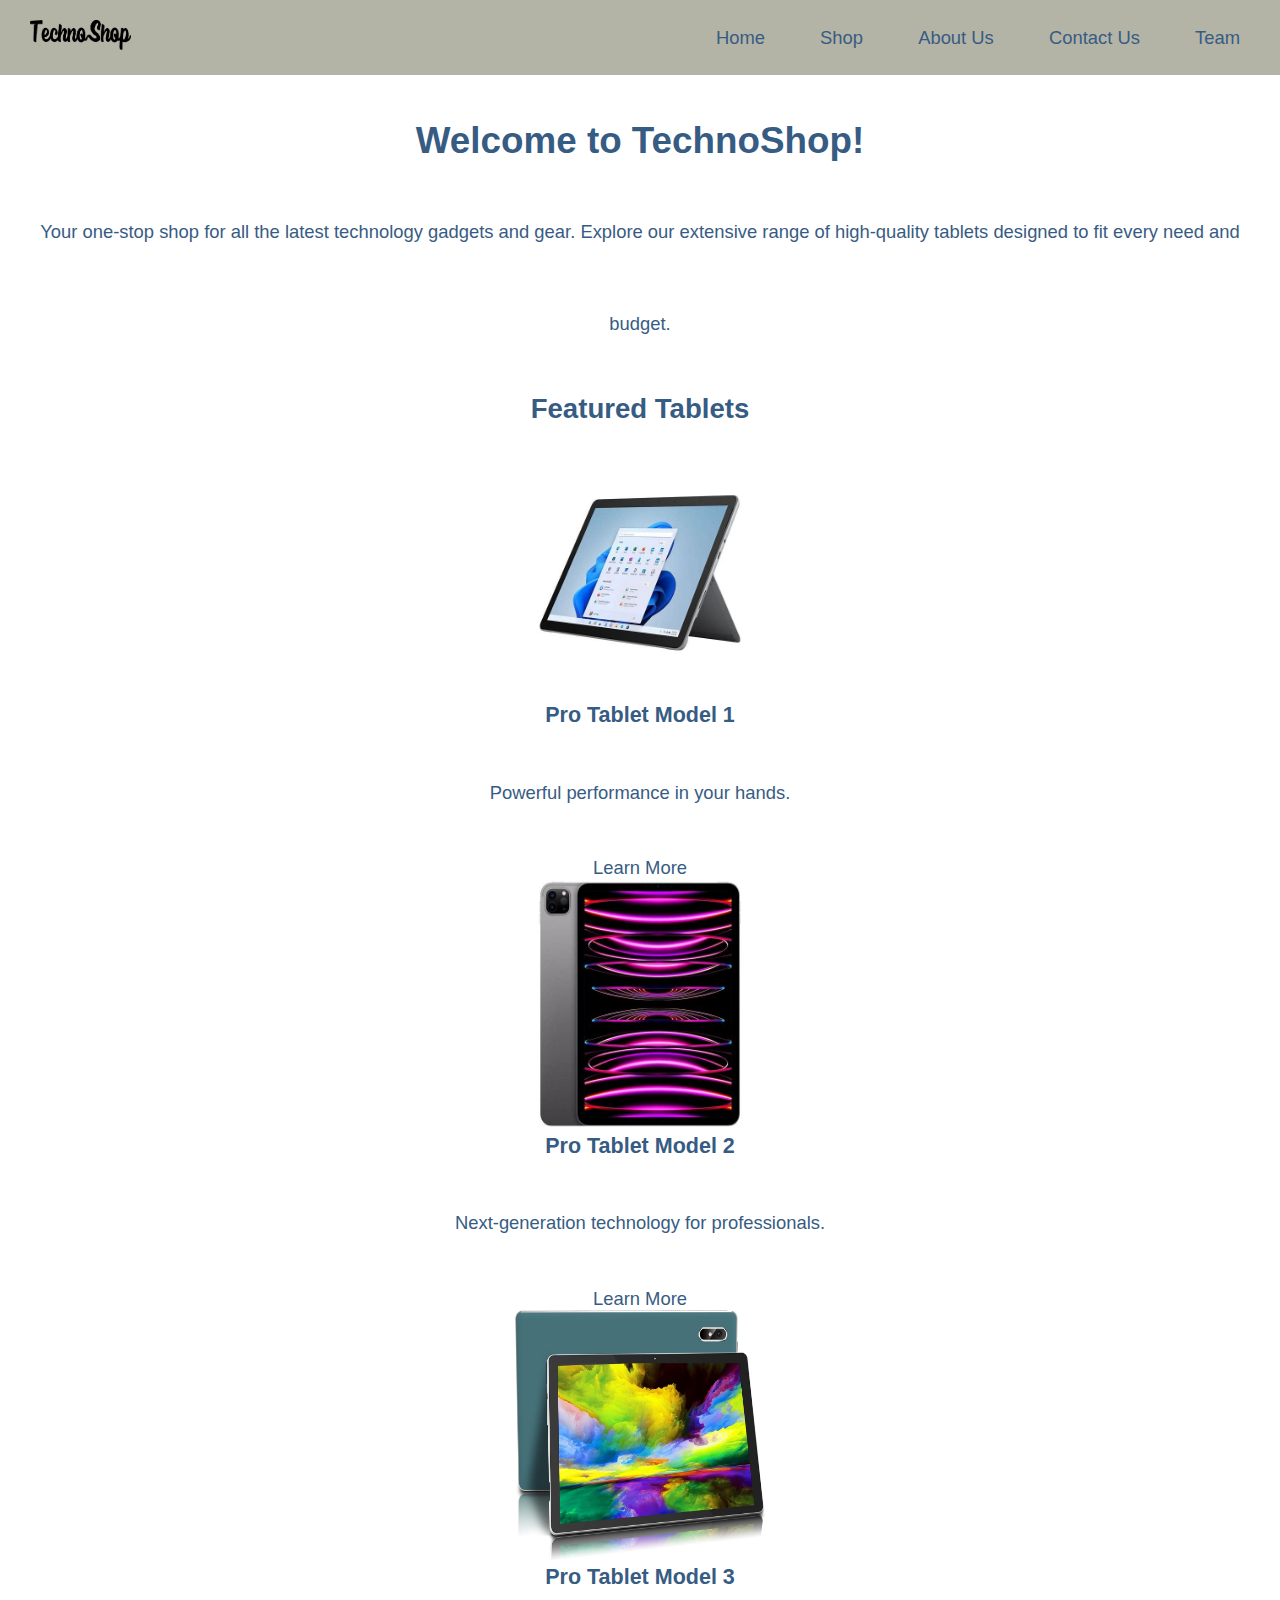
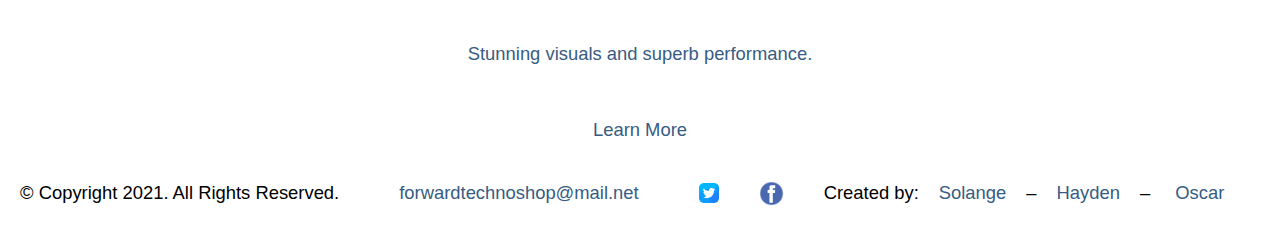
<file: Tablet.html>
<!DOCTYPE html>
<html lang="en">
<head>
    <meta charset="utf-8">
    <title>TechnoShop</title>
    <link rel="stylesheet" href="css/stylesheet.css">
    <link href="https://fonts.googleapis.com/css2?family=Exo+2:ital,wght@0,100..900;1,100..900&display=swap" rel="stylesheet">
    <link rel="shortcut icon" href="images/favicon.ico">
    <link rel="icon" type="image/png" sizes="32x32" href="Images/favicon_io/favicon-32x32.png">
    <link rel="apple-touch-icon" sizes="180x180" href="Images/favicon_io/apple-touch-icon.png">
    <link rel="icon" sizes="192x192" href="Images/favicon_io/android-chrome-192x192.png">
</head>
<body>
    <div id="container">
	
		<div id="nav">
			<!-- Use the header area for the website name or logo -->
			<header id="ffc-logo">
				<a href="Index.html"><img src="Images/Logo technoshop.png" alt="Logo TechnoShop" height="30" ></a>
			</header>
			
			<!-- Mobile Nav -->
			<nav class="mobile-nav">
				<a class="menu-icon" onclick="hamburger()">
					<div>&#9776;</div>
				</a>
				<div id="menu-links">
					<a href="index.html">Home</a>
					<a href="computers.html">Computers</a>
					<a href="laptop.html">Laptops</a>
					<a href="Tablet.html">Tablets</a>
					<a href="about.html">About Us</a>
					<a href="Contact Us.html">Contact Us</a>
				</div>
			</nav>

			<!-- Tablet, Desktop Nav -->
			<nav class="tablet-desktop">
				<ul>
					<li><a href="index.html">Home</a></li>
					<li><a href="computers.html">Shop</a>
						<ul class="dropdown-menu">
							<li><a href="computers.html">Computers</a></li>
							<li><a href="laptop.html">Laptops</a></li>
							<li><a href="Tablet.html">Tablets</a></li>
						</ul>
					</li>
					<li><a href="about.html">About Us</a></li>
					<li><a href="Contact Us.html">Contact Us</a></li>
					<li><a href="portfolioHayden.html">Team</a>
						<ul class="dropdown-menu">
							<li><a href="portfolioHayden.html">Hayden</a></li>
							<li><a href="portfolioSolange.html">Solange</a></li>
							<li><a href="portfolioOscar.html">Oscar</a></li>
						</ul>
					</li>
			</nav>
		</div>

        <!-- Main Content Area -->
        <main>
            <h1>Welcome to TechnoShop!</h1>
            <p>Your one-stop shop for all the latest technology gadgets and gear. Explore our extensive range of high-quality tablets designed to fit every need and budget.</p>

            <section id="features">
                <h2>Featured Tablets</h2>
                <div class="products">
                    <div class="product">
                        <img src="Images/produit1.jpeg" alt="Tablet 1" width="250" height="250">
                        <h3>Pro Tablet Model 1</h3>
                        <p>Powerful performance in your hands.</p>
                        <a href="shop.html#tablet1">Learn More</a>
                    </div>
                    <div class="product">
                        <img src="Images/produit2.jpeg" alt="Tablet 2" width="250" height="250">
                        <h3>Pro Tablet Model 2</h3>
                        <p>Next-generation technology for professionals.</p>
                        <a href="shop.html#tablet2">Learn More</a>
                    </div>
                    <div class="product">
                        <img src="Images/produit3.jpg" alt="Tablet 3" width="250" height="250">
                        <h3>Pro Tablet Model 3</h3>
                        <p>Stunning visuals and superb performance.</p>
                        <a href="shop.html#tablet3">Learn More</a>
                    </div>
                </div>
            </section>
        </main>

        <!-- Footer -->
        <footer>
            <p>&copy; Copyright 2021. All Rights Reserved.</p>
            <p><a href="mailto:forwardtechnoshop@mail.net">forwardtechnoshop@mail.net</a></p>
		<img src="Images/twitter.png" width="20" height="20">
		<img src="Images/facebook.webp" width="25" height="25">
        <p>Created by:<a href="portfolioSolange.html">Solange</a>&ndash;<a href="portfolioHayden.html">Hayden</a>&ndash; <a href="portfolioOscar.html">Oscar</a></p>

        </footer>
    </div>

    <script src="Script/script.js"></script>
    
</body>
</html>
</file>
<file: css/stylesheet.css>
/* Colors
#f4f2ec - main background color
#ece4d4
#b4b4a6 - accent color
#ececdc
#ece4cc

/* css Reset */

body, header, nav, footer, h3, div, img, ul, section, video {
    margin: 0;
    padding: 0;
    border: 0;
}

#container {
	font-family: 'Francois One', sans-serif;
	display: flex;
	flex-direction: column;
	min-height: 100vh;
}

/* Style for rules for hamburger menu */
.mobile-nav {
	display: flex;
	flex-direction: column;
}

.mobile-nav a {
	color: #375c83;
	text-align: center;
	font-size: 2em;
	text-decoration: none;
    background-color: #b4b4a6;
	margin: 10px;
}

.menu-icon {
	text-align: center;
    color: #375c83;
	padding: 0;
	margin-top: auto;
	margin-bottom: auto;
	margin-left: 25px;
	margin-right: 25px;
}

#menu-links {
	flex-direction: column;
}

/* Styles for the video section */
#video {
    background-color: #ffffff;
    padding: 50px 0;  
}
  
#video video {
	width: 70%;
	display: block;
	margin: 0 auto;
	border-radius: 20px;
}

/* Style rules for header */
header {
	background-color: #b4b4a6;
	padding: 20px;
	position: sticky;
	left: 10px
}

  /* Styles for the main section */
main {
    text-align: center; 
    padding: 20px;
    box-sizing: border-box;
    color: #375c83;
}

main section {
    max-width: 600px;
    margin: 0 auto;
}

main p {
    line-height: 5;
}

/* Dropdown nav */
.dropdown-menu {
    display: none;
    position: absolute;
    background-color: #b4b4a6;
}

.tablet-desktop ul li:hover .dropdown-menu {
    display: flex;
	flex-direction: column;
}

.dropdown-menu li a {
    color: #375c83;
    text-decoration: none;
    display: block;
}

.dropdown-menu li a:hover {
    background-color: #abab7c;
	transform: none;
}

/* Dropdown nav */
.dropd {
    display: none;
    position: absolute;
    background-color: #b4b4a6;
}

.tablet-desktop ul li:hover .dropd {
    display: flex;
	flex-direction: column;
}

.dropd li a {
    color: #375c83;
    text-decoration: none;
    display: block;
}

.dropd li a:hover {
    background-color: #abab7c;
	transform: none;
}

/* Styles for the nav */
#nav {
	display: flex;
	background-color: #b4b4a6;
	justify-content: space-evenly;
	gap: 50%;
}

nav .tablet-desktop {
    margin-bottom: 100px;
    margin-top: -30px;
}

.tablet-desktop ul {
	margin-bottom: auto;
	margin-top: auto;
    list-style-type: none;
}

.tablet-desktop li {
    display: inline-block;
    margin-right: 30px;
}

.tablet-desktop li:last-child {
    margin-right: 20;
}

.tablet-desktop a {
	display: inline-block;
	padding: 10px;
}

.tablet-desktop a:hover {
    color: #000;
    background-color: #ccccbf;
	transform: scale(1.3);
	text-decoration: none;
}

.tablet-desktop a:active {
	background-color: #ece4cc;
}

.tablet-desktop, #menu-links {
    display: none;
}

a{
    text-decoration: none;
    color: #375c83;
}

/* Style rule home images */
.home-images {
	display: flex;
	flex-direction: column;
	justify-content: space-evenly;
}

.home-images img {
	height: 300px;
}

/* Grid Styles */
.grid {
    display: grid;
    grid-template-columns: repeat(2, 1fr);
    border-top: 1px solid black;
    border-right: 1px solid black;
}

.grid > span {
    padding: 8px 4px;
    border-left: 1px solid black;
    border-bottom: 1px solid black;
}

/* Footer Styles */
footer {
    text-align: center;
	margin-top: auto;
}

#computer-cards {
	display: flex;
	flex-direction: column;
	justify-content: space-evenly;
	max-width: 100%;
    margin: 0;
}

#computer-cards img {
	height: 300px;
}

/* Media Query for Tablet Viewport */
@media screen and (min-width: 820px), print {
	
	/* Tablet Viewport: Show tablet-desktop class, hide mobile class */
	#nav {
		justify-content: space-between;
		gap: 0;
	}
	
	.tablet-desktop {
		display: flex;
	}

	.mobile, .mobile-nav {
		display: none;
	}
	
	footer {
		display: flex;
		justify-content: center;
	}
	
	footer * {
		margin-top: auto;
		margin-bottom: auto;
		padding: 20px;
	}
}

/* Media Query for Desktop Viewport */
@media screen and (min-width: 1024px), print {
	#container {
		font-size: 1.15em;
	}
	
	footer {
		justify-content: left;
	}
	
	.home-images {
		flex-direction: row;
	}
	
	#computer-cards {
		flex-direction: row;
	}
}

/* Carousel slide*/
.mySlide {
	display: none;
	border: 2px solid #b4b4a6;
	box-shadow: 0 4px 8px rgba(0, 0, 0, 0.8);
}

.slideshow-container {
	position: relative;
	max-width: 100%;
	margin: auto;
}


.text {
	color: #f2f2f2;
	font-size: 15px;
	padding: 8px 12px;
	position: absolute;
	bottom: 8px;
	width: 100%;
	text-align: center;
}

.numbertext {
	color: #f2f2f2;
	font-size: 12px;
	padding: 8px 12px;
	position: absolute;
	top: 0;
}

.dot {
	cursor: pointer;
	height: 15px;
	width: 15px;
	margin: 0 2px;
	background-color: #bbb;
	border-radius: 50%;
	display: inline-block;
	transition: background-color 0.6s ease;
}

.active, .dot:hover {
	background-color: #717171;
}

.fade {
	animation-name: fade;
	animation-duration: 1.5s;
}

@keyframes fade {
	from {opacity: .4;}
	to {opacity: 1;}
}
</file>
